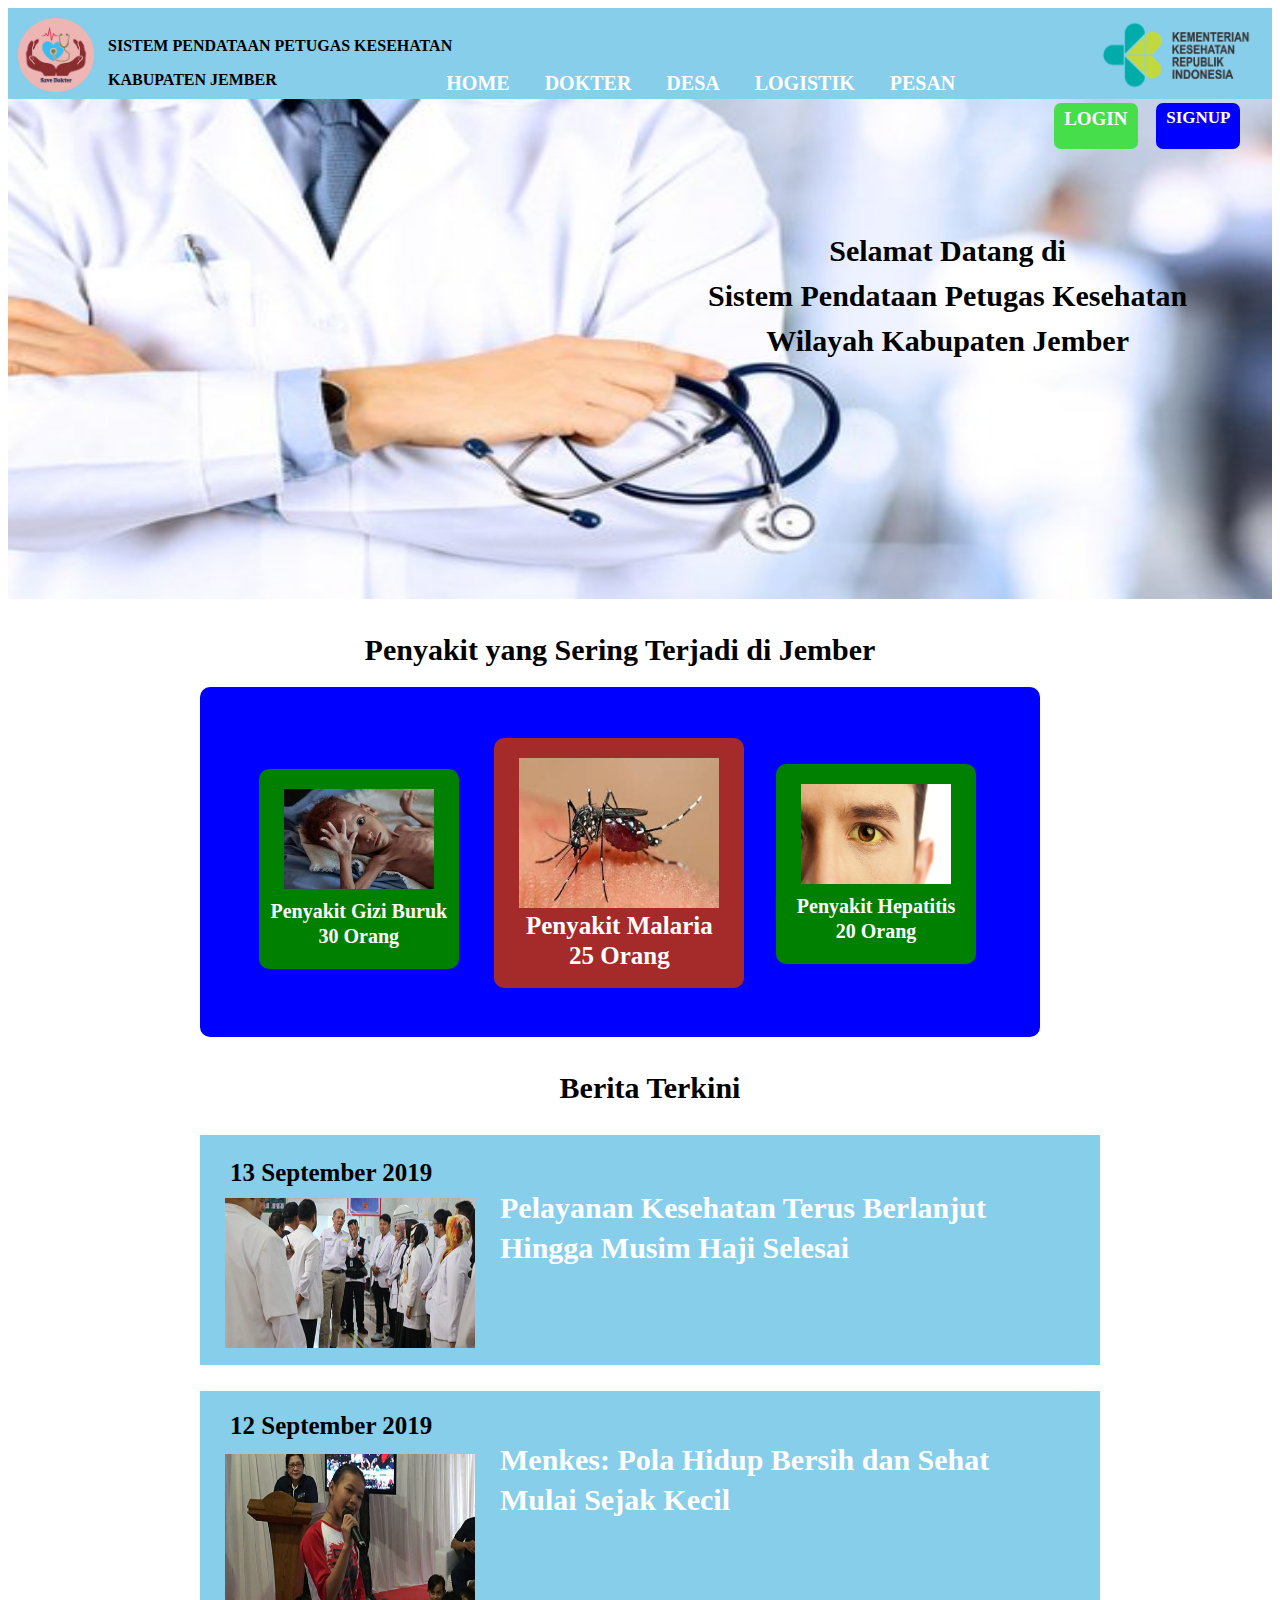
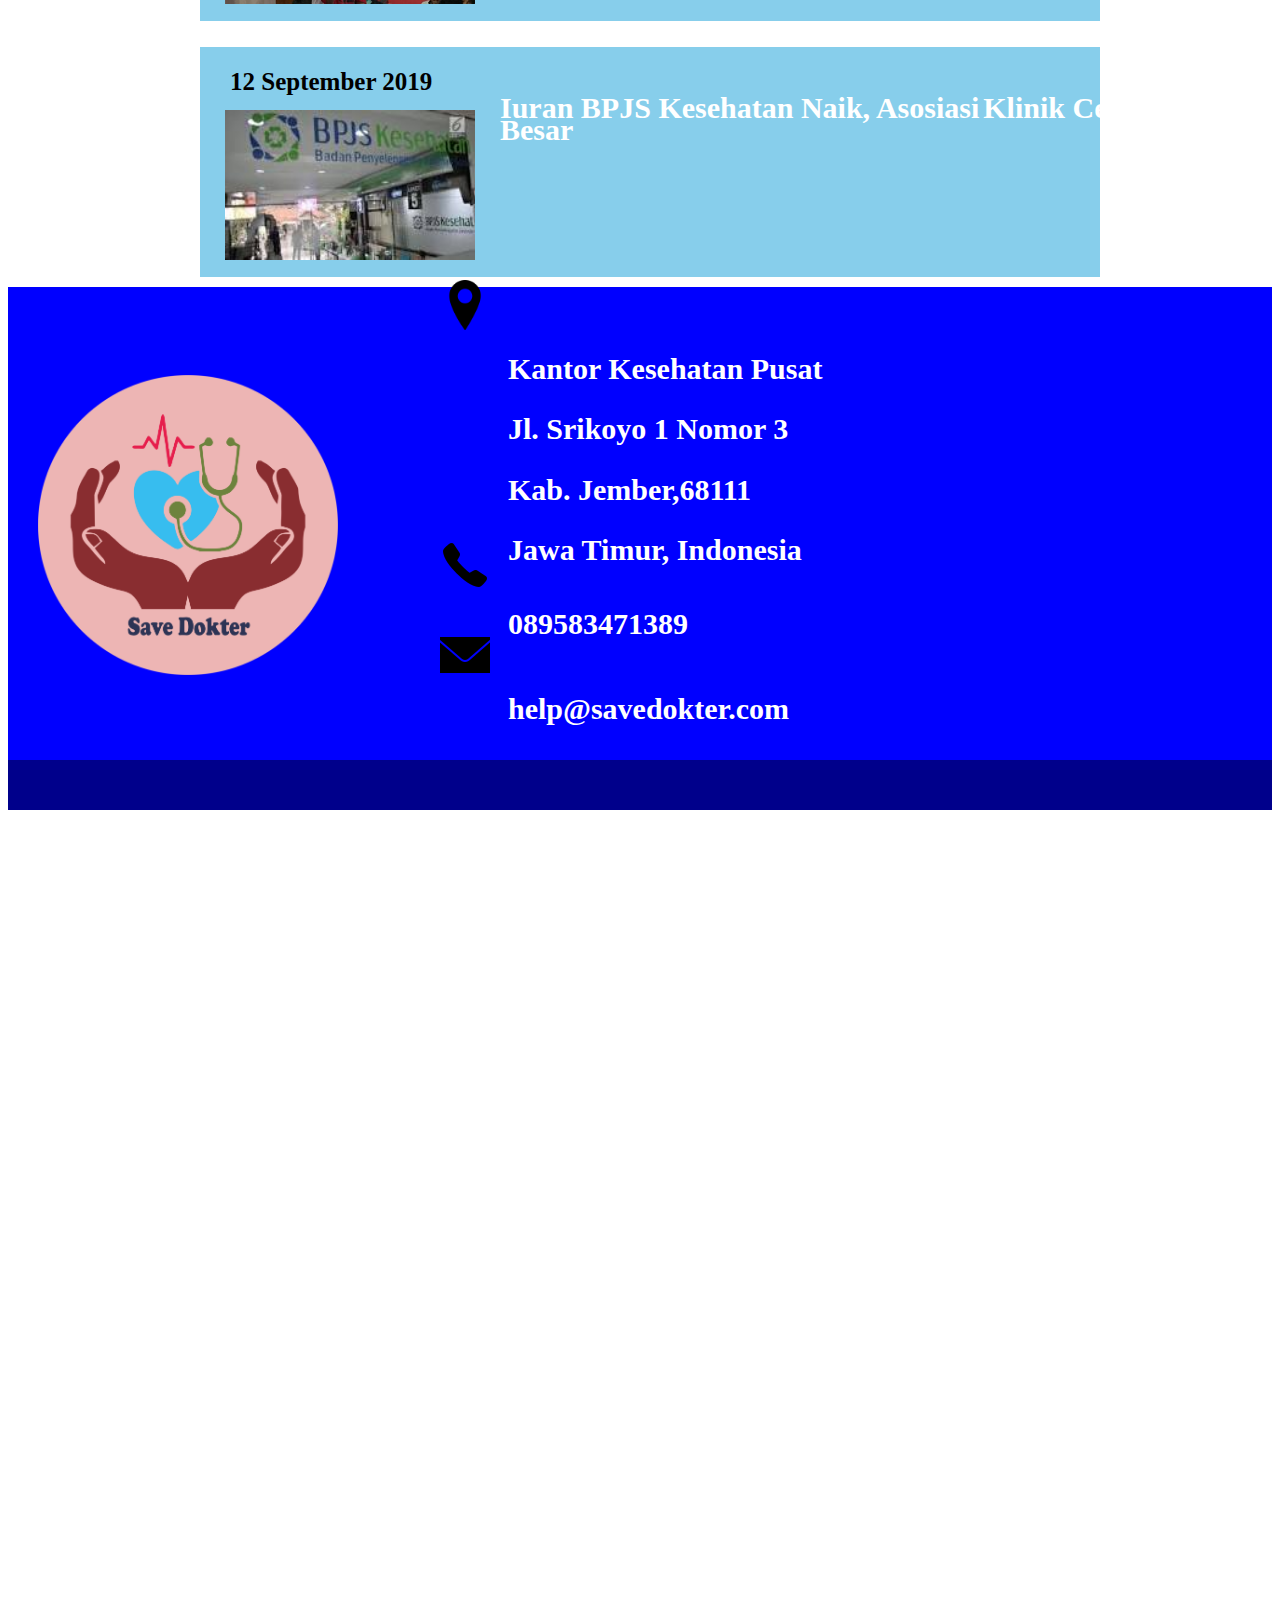
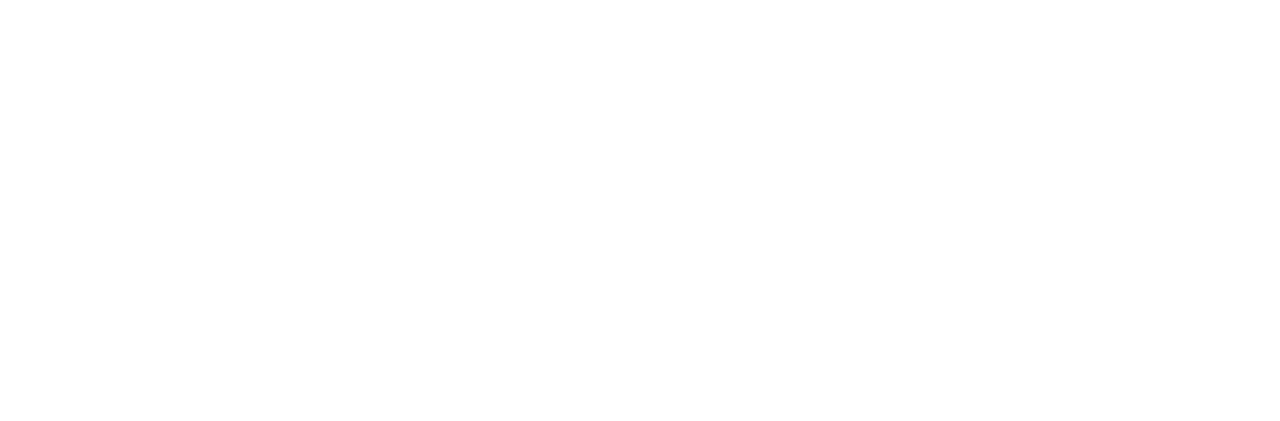
<file: index.html>
<!DOCTYPE html>
<html>
<head>
	<link rel="stylesheet" type="text/css" href="home.css">
	<link rel="stylesheet" type="text/css" href="dokter.html">
	<link rel="stylesheet" type="text/css" href="desa.html">
	<title>HOME</title>
</head>
<body>
	<div class="bg">
			<img src="icon.png">
			<div class="menkes">
				<img src="RI.png">
			</div>

			<div class="dpn">
				<p>Selamat Datang di</p>
				<p>Sistem Pendataan Petugas Kesehatan</p>
				<p>Wilayah Kabupaten Jember</p>
			</div>
		
				<div class="sistem">
					<p>SISTEM PENDATAAN PETUGAS KESEHATAN</p>
					<p>KABUPATEN JEMBER</p>
				</div>
			
			<div class="bg1">
				<a href="pesan.html">PESAN</a>
				<a href="logistik.html">LOGISTIK</a>
				<a href="desa.html">DESA</a>
				<a href="dokter.html">DOKTER</a>
				<a href="index.html">HOME</a>
			</div>

			<a href="login.html" class="login">LOGIN</a>
			<a href="form.html" class="signup">SIGNUP</a>

				
			</div>
				
				
	</div>

	<div class="dasar">
		<img src="home.jpg">
	</div>

	 <div class="kotak">
	 	<p>Penyakit yang Sering Terjadi di Jember</p>
	 	<div class="box1">
	 		<p>Penyakit Gizi Buruk</p>
	 		<p>30 Orang</p>
	 		<img src="gizi.jpg">
	 		</div>
	 	</div>
	 	<div class="box2">
	 		<p>Penyakit Malaria</p>
	 		<p>25 Orang</p>
	 		<img src="nyamuk.jpg">
	 	</div>
	 	<div class="box3">
	 		<p>Penyakit Hepatitis</p>
	 		<p>20 Orang</p>
	 		<img src="Hepatitis.jpg">
	 		</div>
	 	</div>

	 	<div class="berita1">
	 		<p>Berita Terkini</p>
	 		<h1>13 September 2019</h1>
	 		<img src="a.jpeg">
	 		 <h2>Pelayanan Kesehatan Terus Berlanjut</h2>
        	 <h2>Hingga Musim Haji Selesai</h2>
	 	</div>

	 	<div class="berita2">
	 		<h1>12 September 2019</h1>
	 		<img src="anak.jpeg">
	 		<h2>Menkes: Pola Hidup Bersih dan Sehat</h2>
        	<h2>Mulai Sejak Kecil</h2>
	 	</div>

	 	<div class="berita3">
	 		<h1>12 September 2019</h1>
	 		<img src="bpjs.jpg">
	 		<a href="http://infopublik.id/kategori/sosial-budaya/371710/menkes-pola-hidup-bersih-dan-sehat-mulai-sejak-kecil?video=" target=”_blank”>Iuran BPJS Kesehatan Naik, Asosiasi</a>
        	<a>Klinik Cemas Muncul Masalah Besar</a>
	 	</div>

	 	<div class="kotakbwh">
	 		<img src="icon.png">
	 		<h1>Kantor Kesehatan Pusat</h1>
        	<h1>Jl. Srikoyo 1 Nomor 3</h1>
        	<h1>Kab. Jember,68111 </h1>
        	<h1>Jawa Timur, Indonesia</h1>
        	<h2>089583471389</h2>
        	<h2>help@savedokter.com</h2>
        	<div class="kotakbwh2">
        	<h1>@savedokter2019.All Right Reserved</h1>
        		<div  class="icon">
        			<img src="loc.png">
        		</div>
        		<div  class="phone">
        			<img src="phone.png">
        		</div>
        		<div  class="pesan">
        			<img src="pesan.png">
        		</div>
        	
        	</div>
	 	</div>
	 </div>
</body>
</html>
</file>
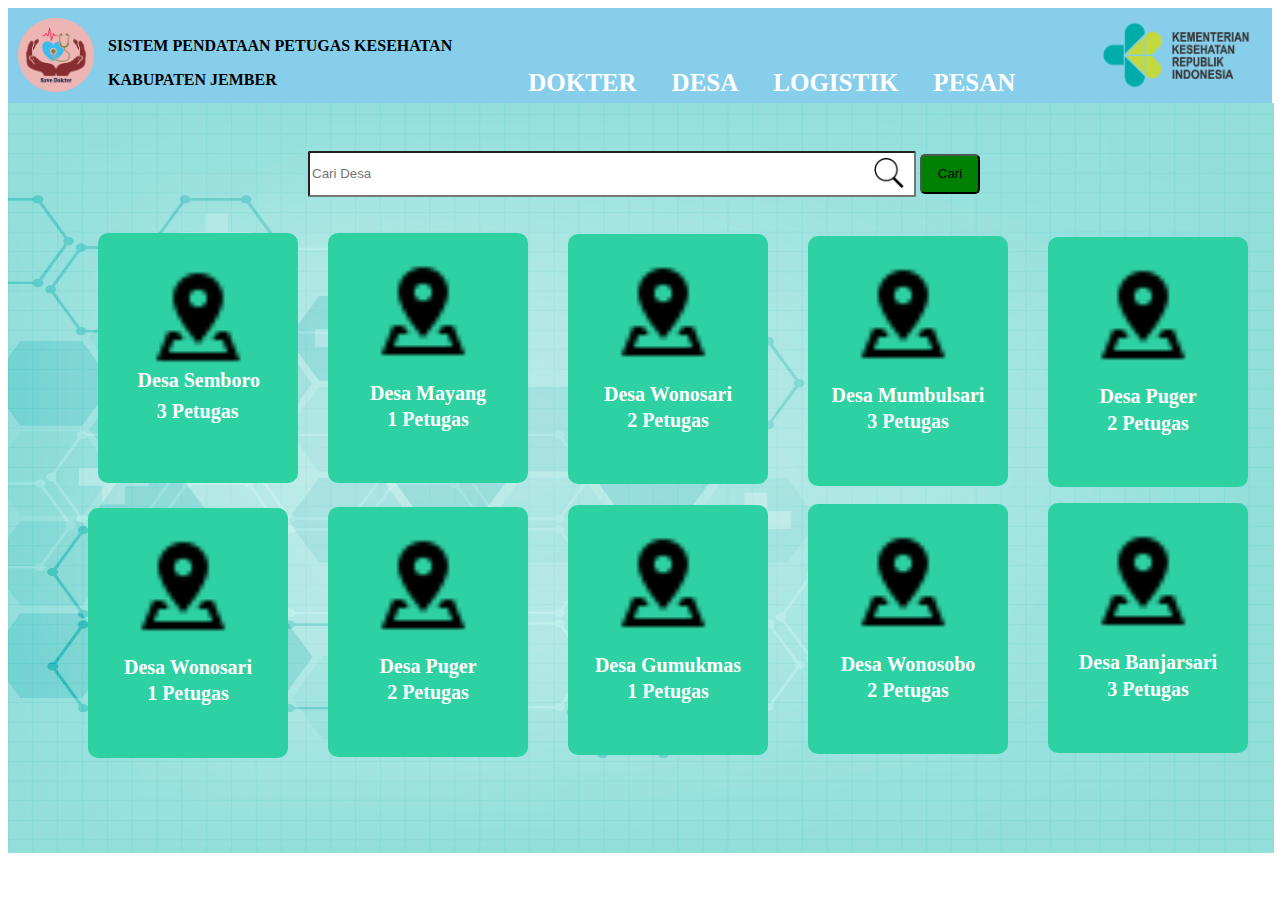
<file: desa.html>
<!DOCTYPE html>
<html>
<head>
	<link rel="stylesheet" type="text/css" href="navbar.css">
	<link rel="stylesheet" type="text/css" href="desa.css">
	<title>Desa</title>
</head>
<body>
	<div class="bg">
			<img src="icon.png">
			<div class="menkes">
				<img src="RI.png">
			</div>

				<div class="sistem">
					<p>SISTEM PENDATAAN PETUGAS KESEHATAN</p>
					<p>KABUPATEN JEMBER</p>
				</div>
			
			<div class="bg1">
				<a href="pesan.html">PESAN</a>
				<a href="logistik.html">LOGISTIK</a>
				<a href="desa.html">DESA</a>
				<a href="dokter.html">DOKTER</a>
				<a href="index.html">HOME</a>
			</div>
	</div>

		<div class="dasar">
			<img src="dasar.jpg">	
    	</div>

        <input class="cari" type="text"placeholder="Cari Desa"required>
        <input class="button"type="button" value="Cari">
        <img class=iconcari src="search.png">

    <div>
        <div class="box1">
        	<a href="detaildesa.html">Desa Semboro</a>
        	<h1>3 Petugas</h1>
        	<a href="map.html"><img src="lokasi.png"></a>
        </div>

        <div class="box2">
        	<h1>Desa Mayang</h1>
        	<h1>1 Petugas</h1>
        	<img src="lokasi.png">
        	<div>
        </div>

        <div class="box3">
	        <h1>Desa Wonosari</h1>
	        <h1>2 Petugas</h1>
	        <img src="lokasi.png">
	        <div>
        </div>

        <div class="box4">
	        <h1>Desa Mumbulsari</h1>
	        <h1>3 Petugas</h1>
	        <img src="lokasi.png">
	        <div>
        </div>

         <div class="box5">
	        <h1>Desa Puger</h1>
	        <h1>2 Petugas</h1>
	        <img src="lokasi.png">
	        <div>
        </div>

        <div class="box6">
	        <h1>Desa Banjarsari</h1>
	        <h1>3 Petugas</h1>
	        <img src="lokasi.png">
	        <div>
        </div>

        <div class="box7">
	        <h1>Desa Wonosobo</h1>
	        <h1>2 Petugas</h1>
	        <img src="lokasi.png">
	        <div>
        </div>

        <div class="box8">
	        <h1>Desa Gumukmas</h1>
	        <h1>1 Petugas</h1>
	        <img src="lokasi.png">
	        <div>        
        </div>

         <div class="box9">
	        <h1>Desa Puger</h1>
	        <h1>2 Petugas</h1>
	        <img src="lokasi.png">
	        <div>
        </div>

         <div class="box10">
	        <h1>Desa Wonosari</h1>
	        <h1>1 Petugas</h1>
	        <img src="lokasi.png">
	        <div>
        </div>
    </div>

</body>
</html>
</file>
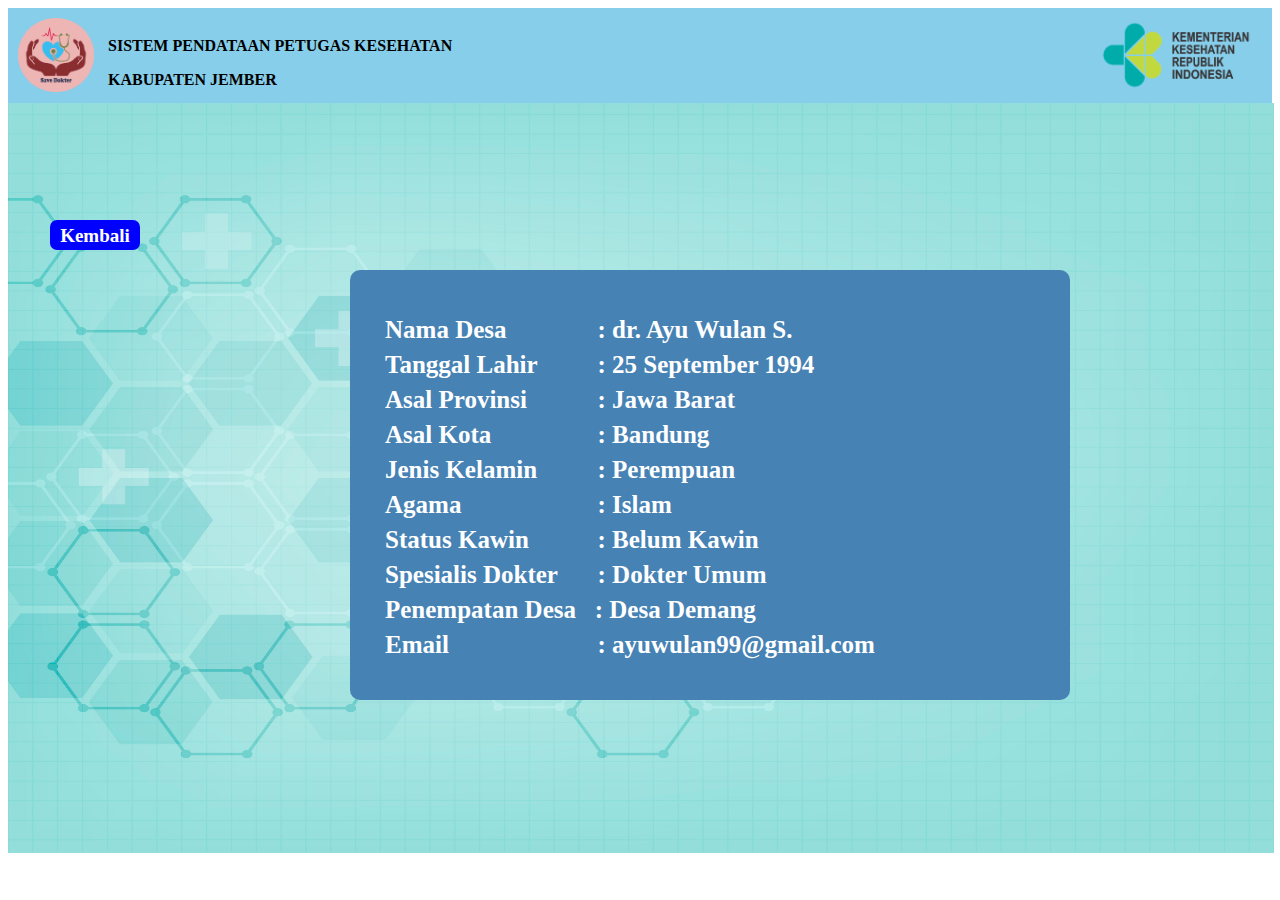
<file: detail dokter.html>
<!DOCTYPE html>
<html>
<head>
	<link rel="stylesheet" type="text/css" href="navbar.css">
	<link rel="stylesheet" type="text/css" href="detaildokter.css">
	<title>Detail Desa</title>
</head>
<body>
	<div class="bg">
			<img src="icon.png">
			<div class="menkes">
				<img src="RI.png">
			</div>

				<div class="sistem">
					<p>SISTEM PENDATAAN PETUGAS KESEHATAN</p>
					<p>KABUPATEN JEMBER</p>
				</div>
	</div>

		<div class="dasar">
			<img src="dasar.jpg">	
    	</div>


    <div class="detail">
    	<a href="dokter.html">Kembali</a>
    	<pre>Nama Desa		  : dr. Ayu Wulan S.</pre>
    	<pre>Tanggal Lahir 	  : 25 September 1994</pre>
    	<pre>Asal Provinsi 	  : Jawa Barat</pre>
    	<pre>Asal Kota 		  : Bandung</pre>
    	<pre>Jenis Kelamin	  : Perempuan</pre>
    	<pre>Agama 			  : Islam</pre>
    	<pre>Status Kawin 	  : Belum Kawin</pre>
    	<pre>Spesialis Dokter 	  : Dokter Umum</pre>
    	<pre>Penempatan Desa   : Desa Demang</pre>
    	<pre>Email 			  : ayuwulan99@gmail.com</pre>
    </div>
</body>
</html>
</file>
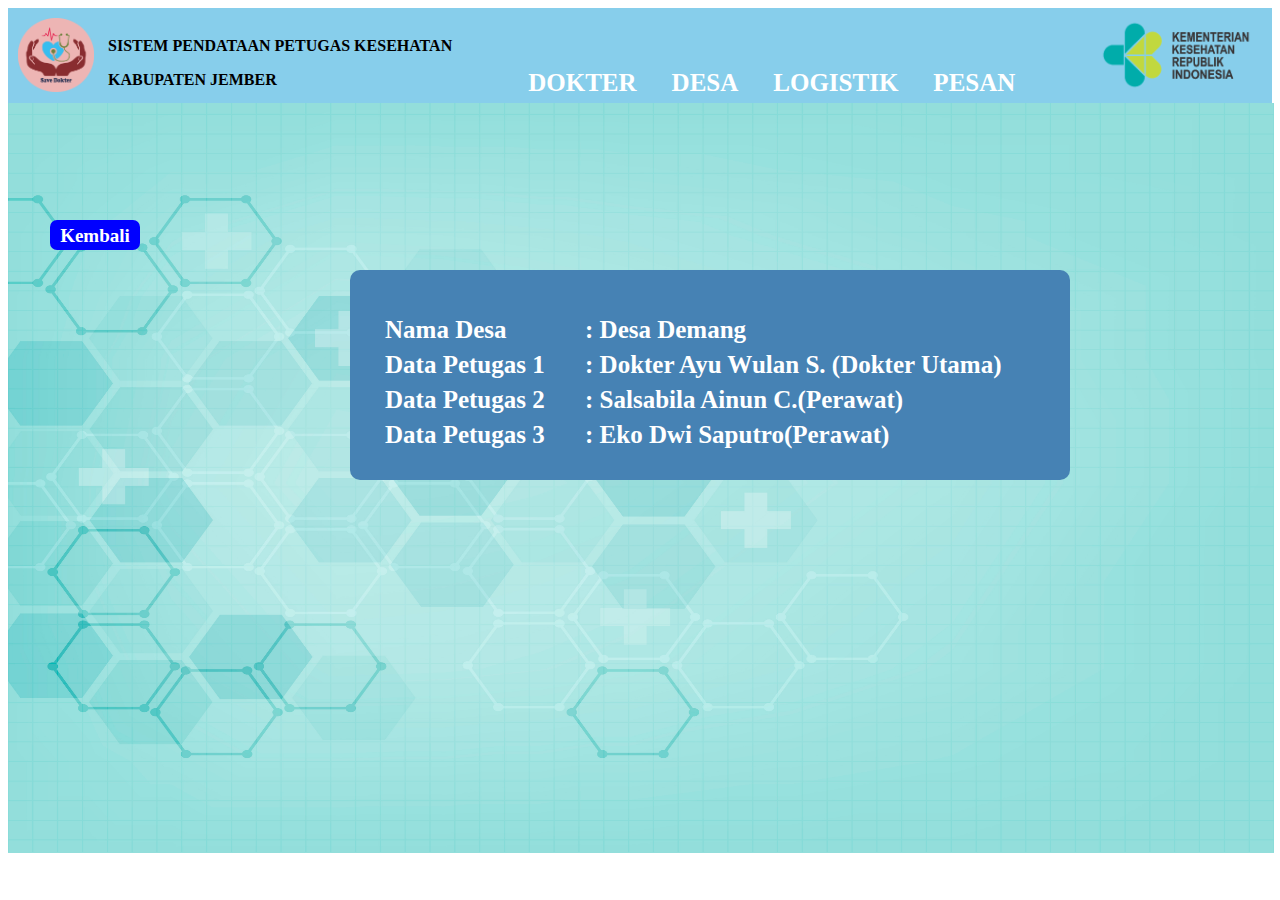
<file: detaildesa.html>
<!DOCTYPE html>
<html>
<head>
	<link rel="stylesheet" type="text/css" href="navbar.css">
	<link rel="stylesheet" type="text/css" href="detaildesa.css">
	<title>Detail Desa</title>
</head>
<body>
	<div class="bg">
			<img src="icon.png">
			<div class="menkes">
				<img src="RI.png">
			</div>

				<div class="sistem">
					<p>SISTEM PENDATAAN PETUGAS KESEHATAN</p>
					<p>KABUPATEN JEMBER</p>
				</div>
			
			<div class="bg1">
				<a href="pesan.html">PESAN</a>
				<a href="logistik.html">LOGISTIK</a>
				<a href="desa.html">DESA</a>
				<a href="dokter.html">DOKTER</a>
				<a href="index.html">HOME</a>
			</div>
	</div>

		<div class="dasar">
			<img src="dasar.jpg">	
    	</div>

    <div class="detail">
    	<a href="desa.html">Kembali</a>
    	<pre>Nama Desa 		: Desa Demang</pre>
    	<pre>Data Petugas 1 	: Dokter Ayu Wulan S. (Dokter Utama)</pre>
    	<pre>Data Petugas 2	: Salsabila Ainun C.(Perawat)</pre>
    	<pre>Data Petugas 3	: Eko Dwi Saputro(Perawat)</pre>
    </div>
  
</body>
</html>
</file>
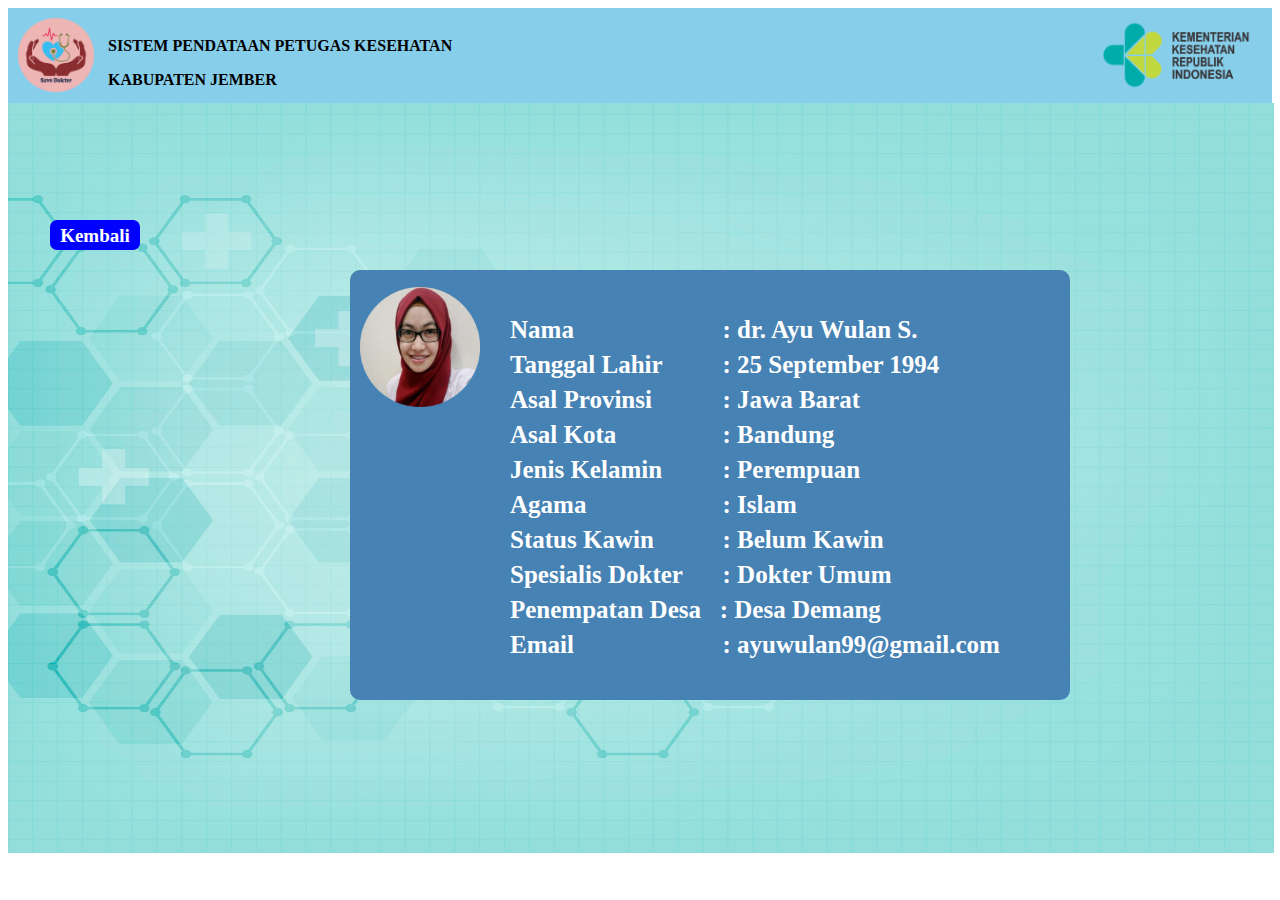
<file: detaildokter.html>
<!DOCTYPE html>
<html>
<head>
	<link rel="stylesheet" type="text/css" href="navbar.css">
	<link rel="stylesheet" type="text/css" href="detaildokter.css">
	<title>Detail Dokter</title>
</head>
<body>
	<div class="bg">
			<img src="icon.png">
			<div class="menkes">
				<img src="RI.png">
			</div>

				<div class="sistem">
					<p>SISTEM PENDATAAN PETUGAS KESEHATAN</p>
					<p>KABUPATEN JEMBER</p>
				</div>
	</div>

		<div class="dasar">
			<img src="dasar.jpg">	
    	</div>


    <div class="detail">
    	<a href="home.html">Kembali</a>
    	<div class="img">
    	<img src="f1.png">
    	</div>
    	<pre>Nama 			  : dr. Ayu Wulan S.</pre>
    	<pre>Tanggal Lahir 	  : 25 September 1994</pre>
    	<pre>Asal Provinsi 	  : Jawa Barat</pre>
    	<pre>Asal Kota 		  : Bandung</pre>
    	<pre>Jenis Kelamin	  : Perempuan</pre>
    	<pre>Agama 			  : Islam</pre>
    	<pre>Status Kawin 	  : Belum Kawin</pre>
    	<pre>Spesialis Dokter 	  : Dokter Umum</pre>
    	<pre>Penempatan Desa   : Desa Demang</pre>
    	<pre>Email 			  : ayuwulan99@gmail.com</pre>
    </div>
</file>
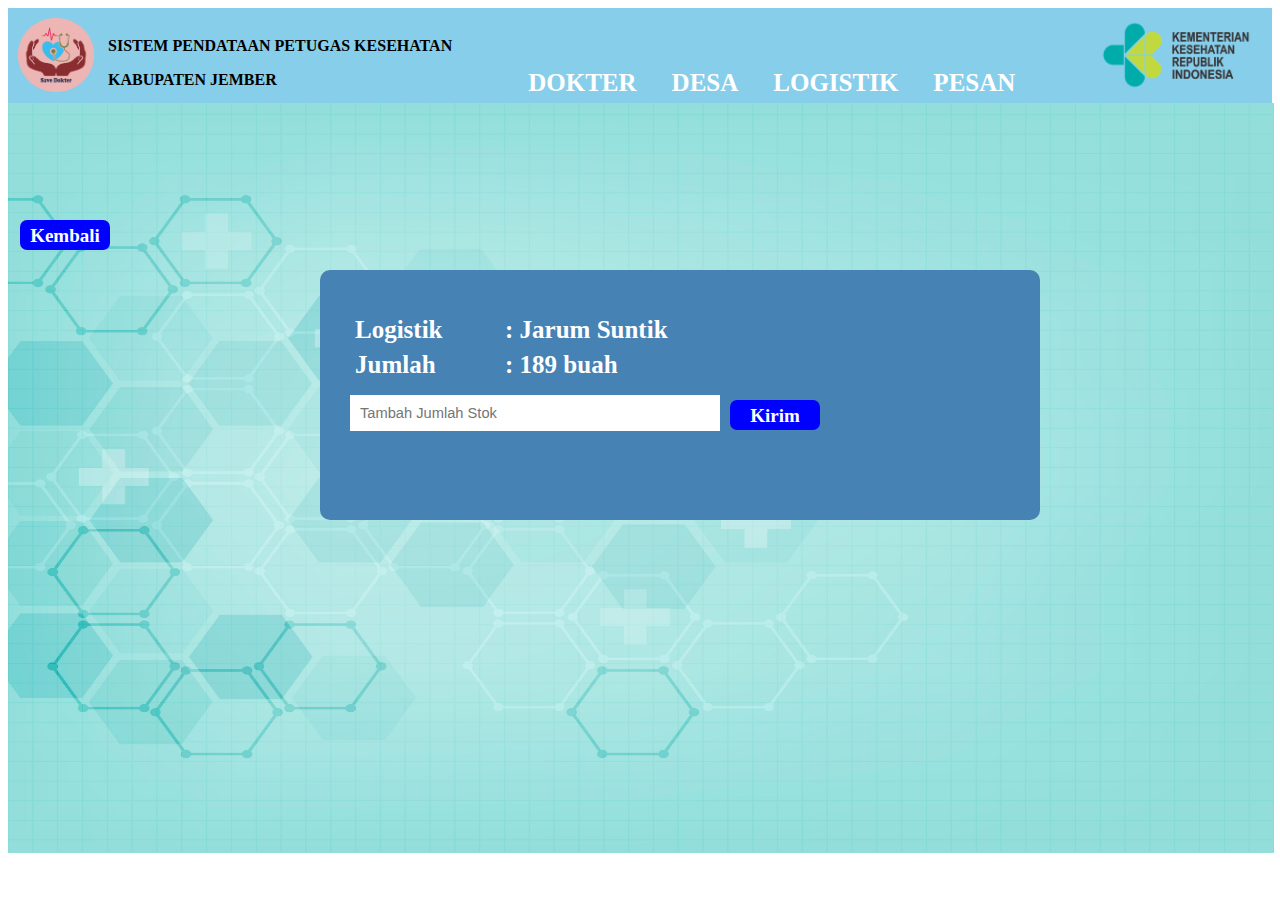
<file: detaillogistik.html>
<!DOCTYPE html>
<html>
<head>
	<link rel="stylesheet" type="text/css" href="navbar.css">
	<link rel="stylesheet" type="text/css" href="detaillogistik.css">
	<title>Detail Logistik</title>
</head>
<body>
	<div class="bg">
			<img src="icon.png">
			<div class="menkes">
				<img src="RI.png">
			</div>

				<div class="sistem">
					<p>SISTEM PENDATAAN PETUGAS KESEHATAN</p>
					<p>KABUPATEN JEMBER</p>
				</div>
			
			<div class="bg1">
				<a href="pesan.html">PESAN</a>
				<a href="logistik.html">LOGISTIK</a>
				<a href="desa.html">DESA</a>
				<a href="dokter.html">DOKTER</a>
				<a href="index.html">HOME</a>
			</div>
	</div>

		<div class="dasar">
			<img src="dasar.jpg">	
    	</div>


    <div class="detail">
    	<a href="logistik.html">Kembali</a>
    	<form action="post">
    		<pre>Logistik 		: Jarum Suntik </pre>
    		<pre>Jumlah 		: 189 buah </pre>
    		<input type="number" min="0" name="namalengkap" class="form" placeholder="Tambah Jumlah Stok">
    	</form>
    	<a href="index.html" class="kirim">Kirim</a>
    	
    </div>

</body>
</html>
</file>
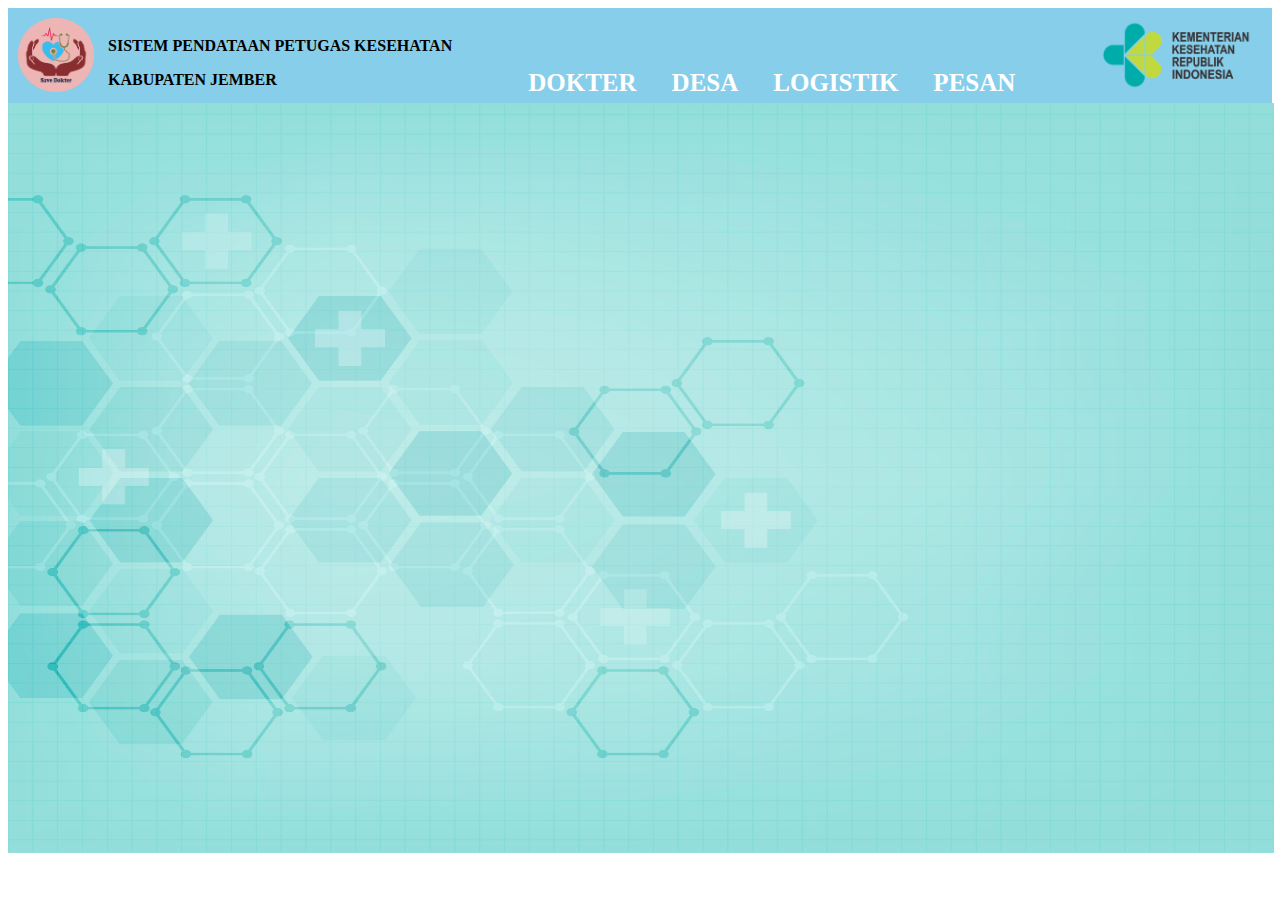
<file: detailogistik.html>
<!DOCTYPE html>
<html>
<head>
	<link rel="stylesheet" type="text/css" href="navbar.css">
	<link rel="stylesheet" type="text/css" href="logistik.css">
	<title>Detail Logistik</title>
</head>
<body>
	<div class="bg">
			<img src="icon.png">
			<div class="menkes">
				<img src="RI.png">
			</div>

				<div class="sistem">
					<p>SISTEM PENDATAAN PETUGAS KESEHATAN</p>
					<p>KABUPATEN JEMBER</p>
				</div>
			
			<div class="bg1">
				<a href="pesan.html">PESAN</a>
				<a href="logistik.html">LOGISTIK</a>
				<a href="desa.html">DESA</a>
				<a href="dokter.html">DOKTER</a>
				<a href="home.html">HOME</a>
			</div>
	</div>

		<div class="dasar">
			<img src="dasar.jpg">	
    	</div>

    	<div class="detail">
    	<a href="home.html">Kembali</a>
    	<pre>Logistik 		: Jarum Suntik </pre>
    	<pre>Jumlah 189 	: Dokter Ayu Wulan S. (Dokter Utama)</pre>
    	<pre>Data Petugas 2	: Salsabila Ainun C.(Perawat)</pre>
    	<pre>Data Petugas 3	: Eko Dwi Saputro(Perawat)</pre>
    </div>
</body>
</html>
</file>
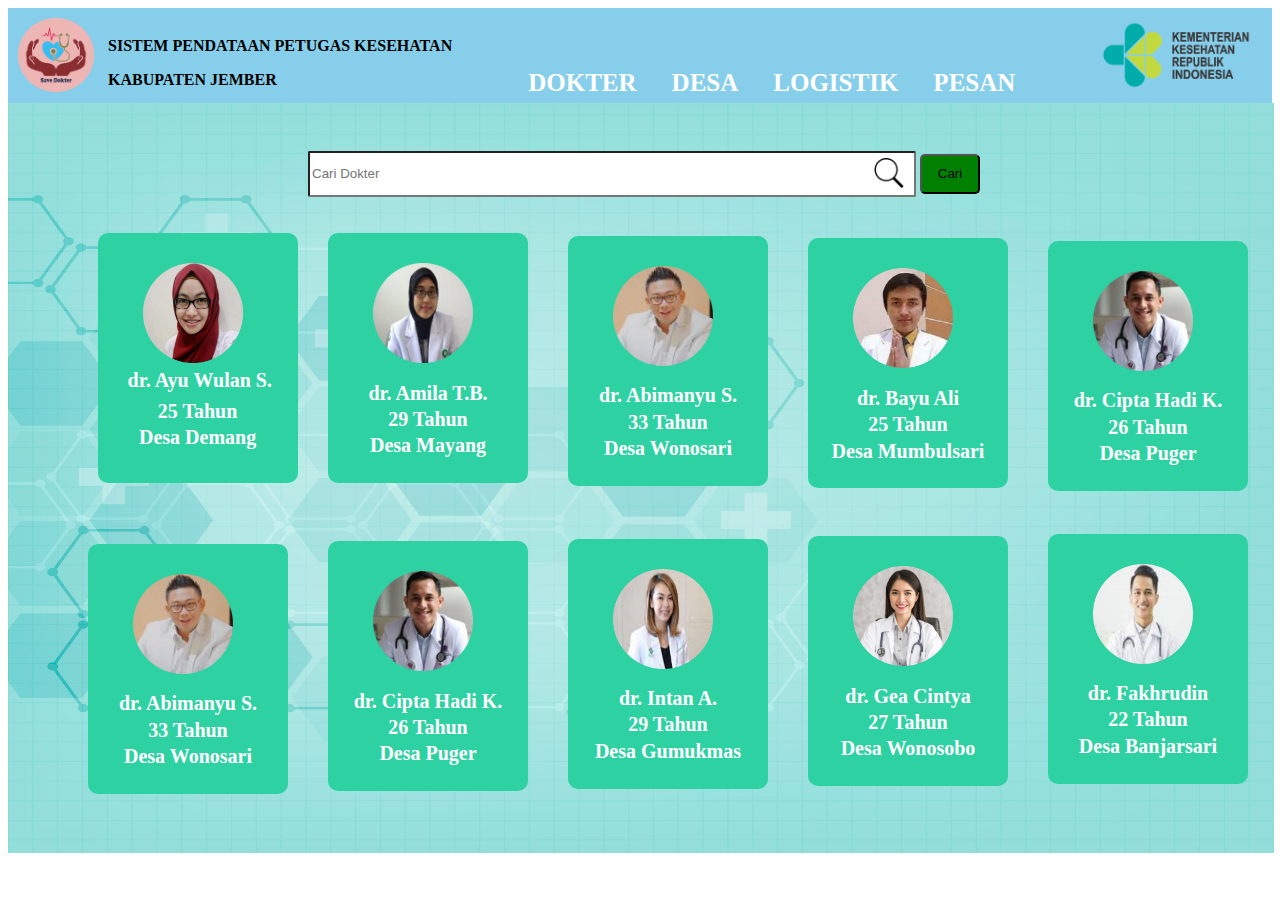
<file: dokter.html>
<!DOCTYPE html>
<html>
<head>
	<link rel="stylesheet" type="text/css" href="navbar.css">
	<link rel="stylesheet" type="text/css" href="dokter.css">
	<title>Dokter</title>
</head>
<body>
	<div class="bg">
			<img src="icon.png">
			<div class="menkes">
				<img src="RI.png">
			</div>

				<div class="sistem">
					<p>SISTEM PENDATAAN PETUGAS KESEHATAN</p>
					<p>KABUPATEN JEMBER</p>
				</div>
			
			<div class="bg1">
				<a href="pesan.html">PESAN</a>
				<a href="logistik.html">LOGISTIK</a>
				<a href="desa.html">DESA</a>
				<a href="dokter.html">DOKTER</a>
				<a href="index.html">HOME</a>
			</div>
	</div>

		<div class="dasar">
			<img src="dasar.jpg">	
    	</div>

        <input class="cari" type="text"placeholder="Cari Dokter"required>
        <input class="button"type="button" value="Cari">
        <img class=iconcari src="search.png">

    <div>
        <div class="box1">
        	<a href="detaildokter.html">dr. Ayu Wulan S.</a>
        	<h1>25 Tahun</h1>
        	<h1>Desa Demang</h1>
        	<img src="f1.png"></div>
        </div>

        <div class="box2">
        	<h1>dr. Amila T.B.</h1>
        	<h1>29 Tahun</h1>
        	<h1>Desa Mayang</h1>
        	<img src="f2.png">
        	<div>
        </div>

        <div class="box3">
	        <h1>dr. Abimanyu S.</h1>
	        <h1>33 Tahun</h1>
	        <h1>Desa Wonosari</h1>
	        <img src="f3.png">
	        <div>
        </div>

        <div class="box4">
	        <h1>dr. Bayu Ali</h1>
	        <h1>25 Tahun</h1>
	        <h1>Desa Mumbulsari</h1>
	        <img src="F4.png">
	        <div>
        </div>

         <div class="box5">
	        <h1>dr. Cipta Hadi K.</h1>
	        <h1>26 Tahun</h1>
	        <h1>Desa Puger</h1>
	        <img src="F5.png">
	        <div>
        </div>

        <div class="box6">
	        <h1>dr. Fakhrudin</h1>
	        <h1>22 Tahun</h1>
	        <h1>Desa Banjarsari</h1>
	        <img src="F6.png">
	        <div>
        </div>

        <div class="box7">
	        <h1>dr. Gea Cintya</h1>
	        <h1>27 Tahun</h1>
	        <h1>Desa Wonosobo</h1>
	        <img src="F7.png">
	        <div>
        </div>

        <div class="box8">
	        <h1>dr. Intan A.</h1>
	        <h1>29 Tahun</h1>
	        <h1>Desa Gumukmas</h1>
	        <img src="F8.png">
	        <div>        
        </div>

         <div class="box9">
	        <h1>dr. Cipta Hadi K.</h1>
	        <h1>26 Tahun</h1>
	        <h1>Desa Puger</h1>
	        <img src="F5.png">
	        <div>
        </div>

         <div class="box10">
	        <h1>dr. Abimanyu S.</h1>
	        <h1>33 Tahun</h1>
	        <h1>Desa Wonosari</h1>
	        <img src="f3.png">
	        <div>
        </div>
    </div>

</body>
</html>
</file>
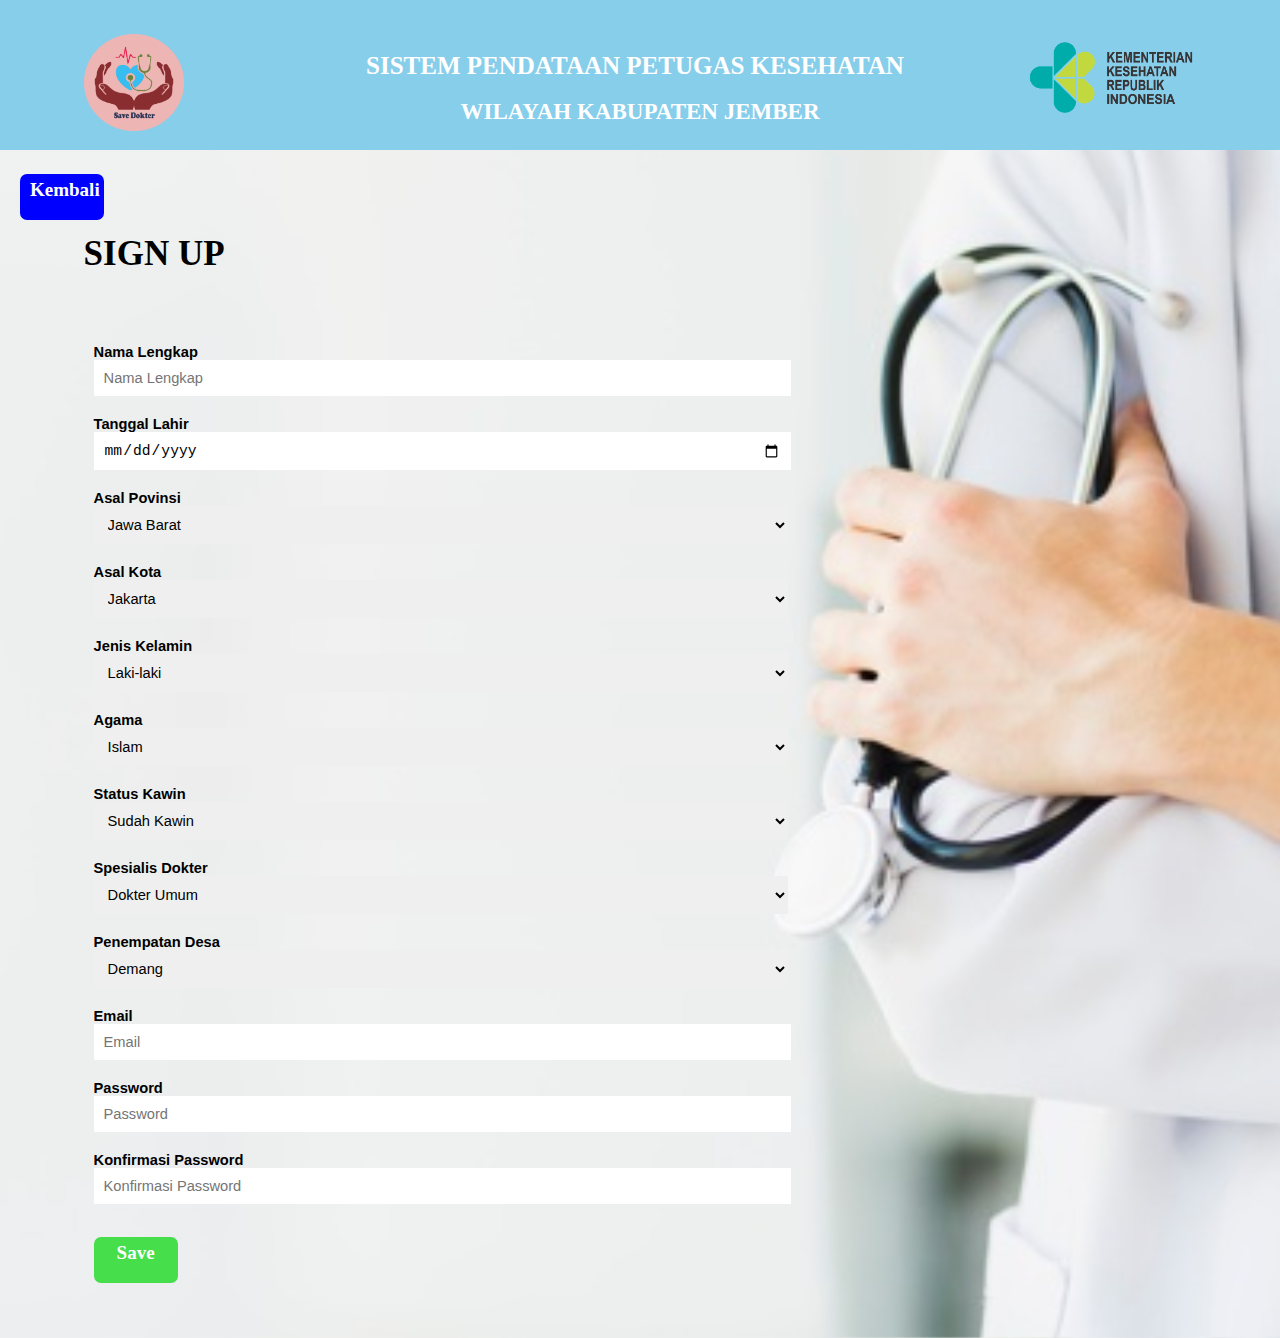
<file: form.html>
<!DOCTYPE html>
<html>
<head>
<link rel="stylesheet" type="text/css" href="form.css">
</head>
<body>
      <div class="boxatas"></div>
      <div class="header">
        <img class="icon"src="icon.png">
        <img class="RI"src="RI.png">
        <h1 class="tulisanatas">SISTEM PENDATAAN PETUGAS KESEHATAN</h1>
        <h2 class="tulisanatas2">Wilayah Kabupaten Jember</h2>
        <h1 class="tulisan_login">Sign Up</h1>
      </div>

         <div class="form">
        <form >
          <label>Nama Lengkap</label>
          <input type="text" name="namalengkap" class="form" placeholder="Nama Lengkap">
          <br>
          <label>Tanggal Lahir</label>
          <input type="date" name="tanggallahir" class="form" placeholder="DD/MM/YYYY">
        <br>
        <label>Asal Povinsi</label>
    <td>
    <select class="form_login" name=" Asal Provinsi"></td>
      <option value="Jawa Barat">Jawa Barat</option>
      <option value="Jawa Tengah">Jawa Tengah</option>
      <option value="Jawa Timur">Jawa Timur</option>
    </select></td></tr>
    <br>
        <label>Asal Kota</label>
    <td><select class="form_login" name=" asalkota"></td>
    <option value="Jakarta">Jakarta</option>
    <option value="Bandung">Bandung</option>
    <option value="Yogyakarta">Yogyakarta</option>
    <option value=Semarang>Semarang</option>
    <option value="Surabaya">Surabaya</option>
    <option value="Jember">Jember</option>
    </select></td></tr>
    <br>
     <label>Jenis Kelamin</label>
     <td><select class="form_login" name="jeniskelamin"></td>
    <option value="Laki-laki">Laki-laki</option>
    <option value="Perempuan">Perempuan</option>
    </select></td></tr>
    <br>
     <label>Agama</label>
    <td><select class="form_login" name="Agama"></td>
    <option value="Islam">Islam</option>
    <option value="Kristen">Kristen</option>
    <option value="Katholik">Katholik</option>
    <option value="Budha">Budha</option>
    <option value="Hindu">Hindu</option>
    <option value="Konghucu">Konghucu</option>
    </select></td></tr>
    <br>
    <label>Status Kawin</label>
    <td><select class="form_login" name="StatusKawin"></td>
    <option value="Sudah_Kawin">Sudah Kawin</option>
    <option value="Belum_Kawin">Belum Kawin</option>
    </select></td></tr>
    <br>
     <label>Spesialis Dokter</label>
    <td><select class="form_login" name="Spesialisdokter"></td>
    <option value="Dokte_Umum">Dokter Umum</option>
    <option value="Dokter_THT">Dokter THT</option>
    <option value="Dokter_Kandungan">Dokter Kandungan</option>
    <option value="Dokter_Anak">Dokter Anak</option>
    <option value="Dokter_Jantung">Dokter Jantung</option>
    </select></td></tr>
    <br>
     <label>Penempatan Desa</label>
      <td>
        <select class="form_login" name="PenempatanDesa"></td>
          <option value="Demang">Demang</option>
          <option value="Mayang">Mayang</option>
          <option value="Wonosari">Wonosari</option>
          <option value="Mumbulsari">Mumbulsari</option>
          <option value="Puger">Puger</option>
          <option value="Wonosobo">Wonosobo</option>
          <option value="Gumukmas">Gumukmas</option>
          <option value="Banjarsari">Banjarsari</option>
        </select>
      </td>
    </tr>
    <br>
    <label>Email</label>
      <input type="Email" name="Email" class="form" placeholder="Email">
      <br>
    <label>Password</label>
      <input type="Password" name="password" class="form" placeholder="Password">
      <br>
    <label>Konfirmasi Password</label>
      <input type="Password" name="password" class="form" placeholder="Konfirmasi Password">
      <br>
      <a href="index.html" class="tombol_login">Save</a>
      <a href="index.html" class="tombol_kembali">Kembali</a>
      </form>

    </div>     
</body>
</html>
</file>
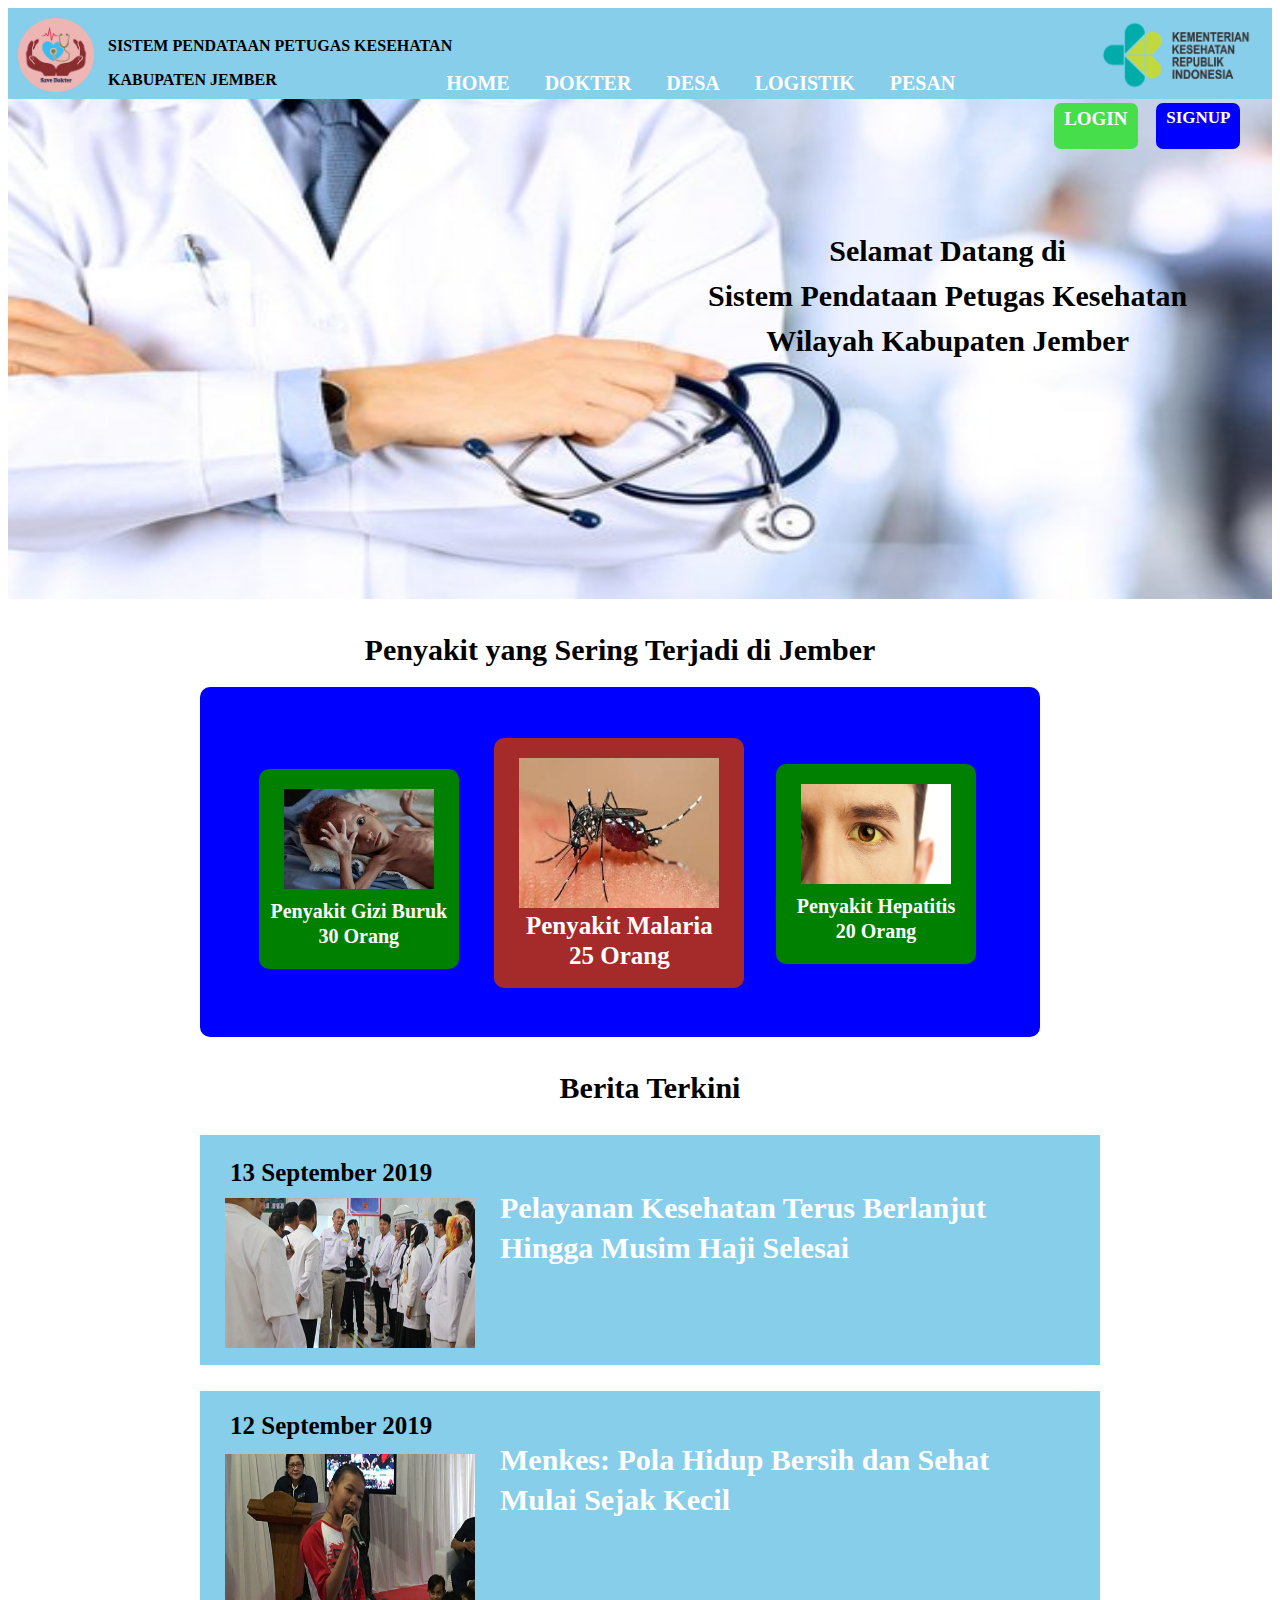
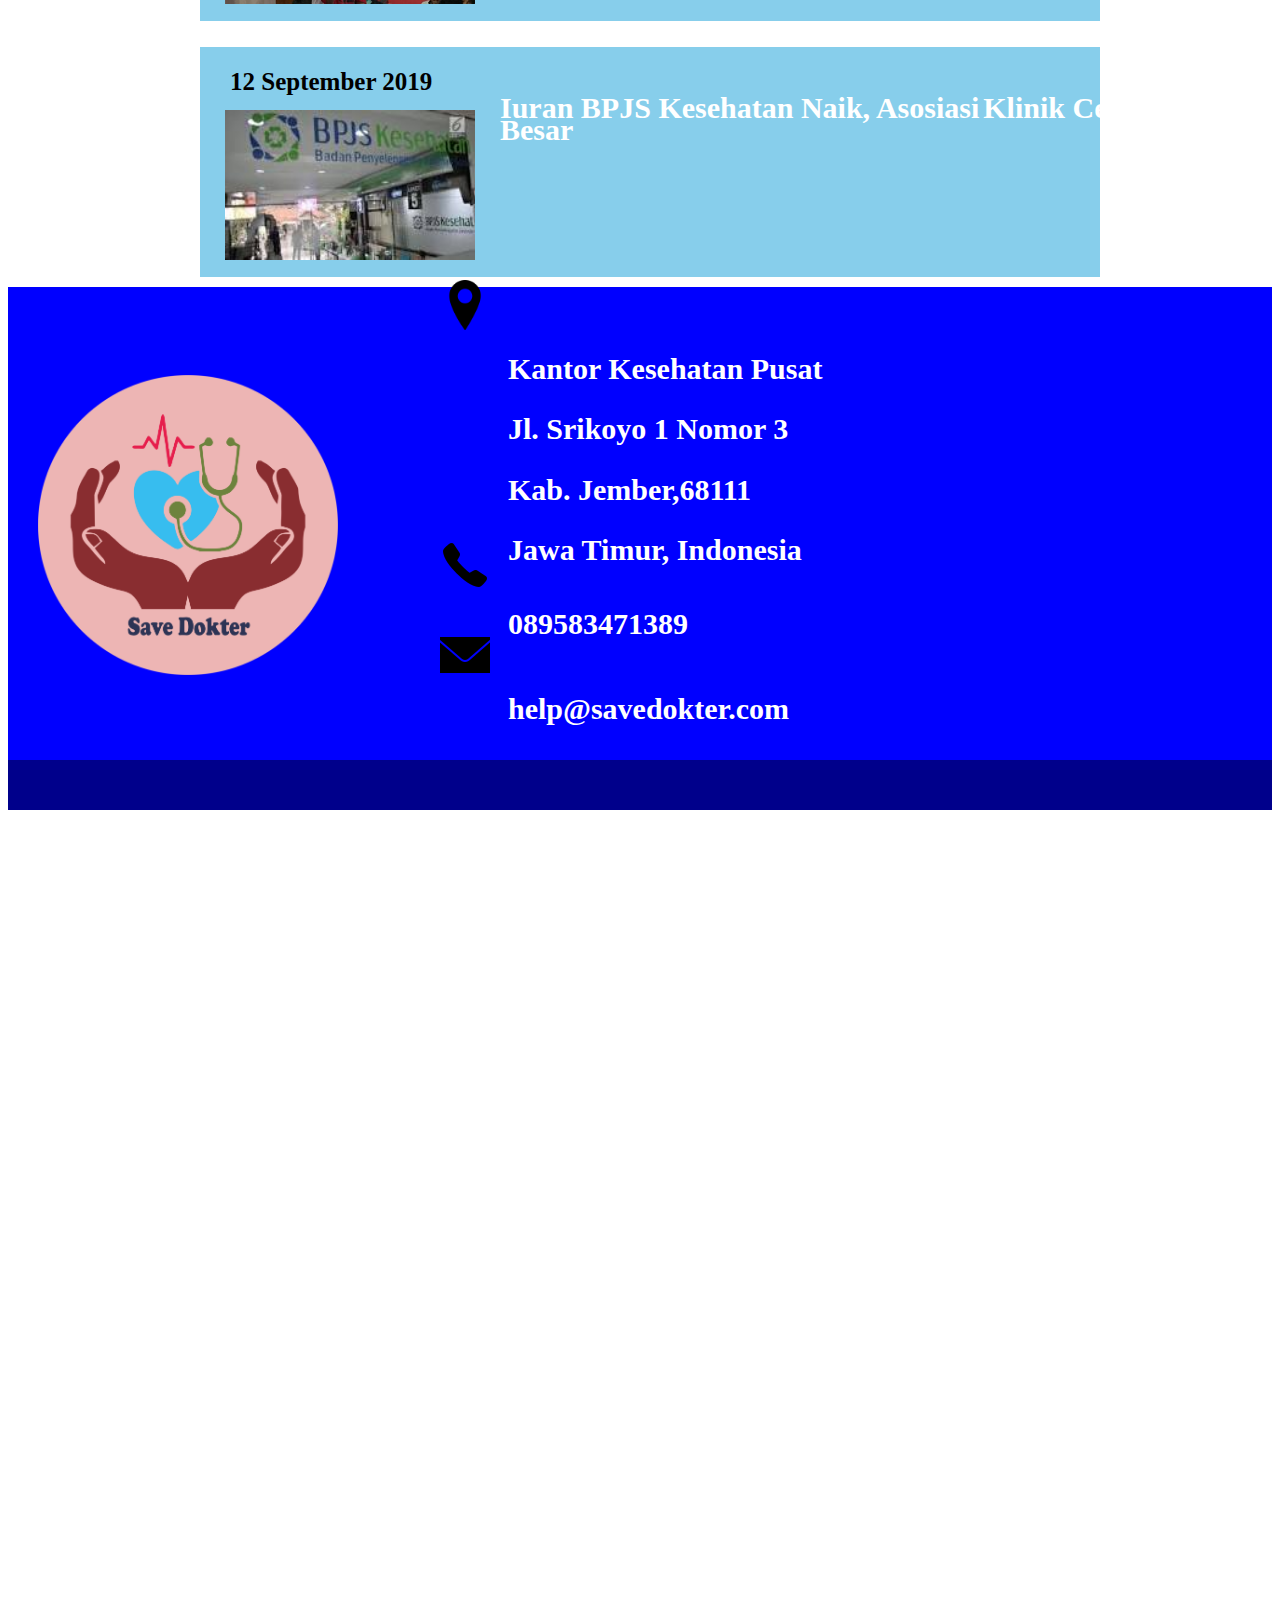
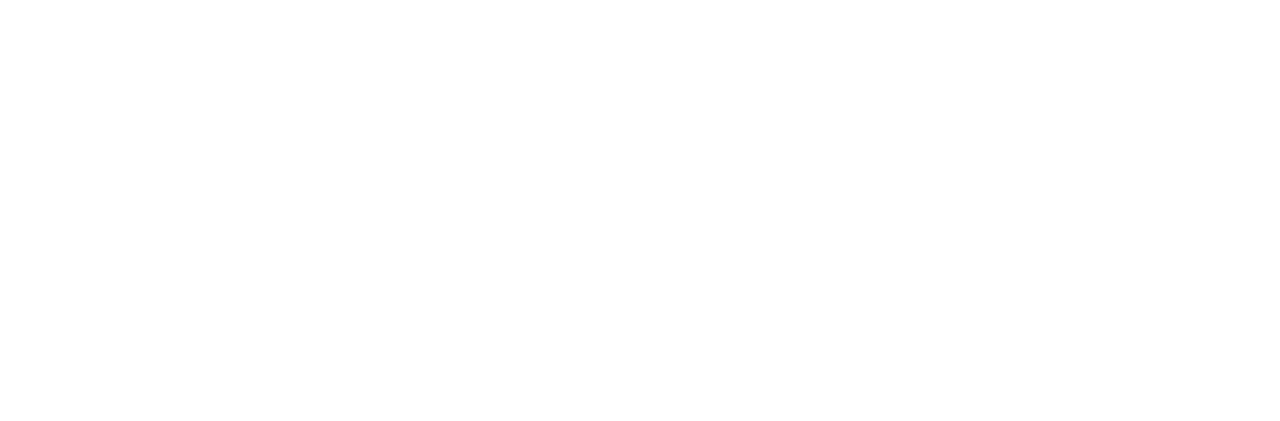
<file: home.html>
<!DOCTYPE html>
<html>
<head>
	<link rel="stylesheet" type="text/css" href="home.css">
	<link rel="stylesheet" type="text/css" href="dokter.html">
	<link rel="stylesheet" type="text/css" href="desa.html">
	<title>HOME</title>
</head>
<body>
	<div class="bg">
			<img src="icon.png">
			<div class="menkes">
				<img src="RI.png">
			</div>

			<div class="dpn">
				<p>Selamat Datang di</p>
				<p>Sistem Pendataan Petugas Kesehatan</p>
				<p>Wilayah Kabupaten Jember</p>
			</div>
		
				<div class="sistem">
					<p>SISTEM PENDATAAN PETUGAS KESEHATAN</p>
					<p>KABUPATEN JEMBER</p>
				</div>
			
			<div class="bg1">
				<a href="pesan.html">PESAN</a>
				<a href="logistik.html">LOGISTIK</a>
				<a href="desa.html">DESA</a>
				<a href="dokter.html">DOKTER</a>
				<a href="home.html">HOME</a>
			</div>

			<a href="login.html" class="login">LOGIN</a>
			<a href="form.html" class="signup">SIGNUP</a>

				
			</div>
				
				
	</div>

	<div class="dasar">
		<img src="home.jpg">
	</div>

	 <div class="kotak">
	 	<p>Penyakit yang Sering Terjadi di Jember</p>
	 	<div class="box1">
	 		<p>Penyakit Gizi Buruk</p>
	 		<p>30 Orang</p>
	 		<img src="gizi.jpg">
	 		</div>
	 	</div>
	 	<div class="box2">
	 		<p>Penyakit Malaria</p>
	 		<p>25 Orang</p>
	 		<img src="nyamuk.jpg">
	 	</div>
	 	<div class="box3">
	 		<p>Penyakit Hepatitis</p>
	 		<p>20 Orang</p>
	 		<img src="Hepatitis.jpg">
	 		</div>
	 	</div>

	 	<div class="berita1">
	 		<p>Berita Terkini</p>
	 		<h1>13 September 2019</h1>
	 		<img src="a.jpeg">
	 		 <h2>Pelayanan Kesehatan Terus Berlanjut</h2>
        	 <h2>Hingga Musim Haji Selesai</h2>
	 	</div>

	 	<div class="berita2">
	 		<h1>12 September 2019</h1>
	 		<img src="anak.jpeg">
	 		<h2>Menkes: Pola Hidup Bersih dan Sehat</h2>
        	<h2>Mulai Sejak Kecil</h2>
	 	</div>

	 	<div class="berita3">
	 		<h1>12 September 2019</h1>
	 		<img src="bpjs.jpg">
	 		<a href="http://infopublik.id/kategori/sosial-budaya/371710/menkes-pola-hidup-bersih-dan-sehat-mulai-sejak-kecil?video=" target=”_blank”>Iuran BPJS Kesehatan Naik, Asosiasi</a>
        	<a>Klinik Cemas Muncul Masalah Besar</a>
	 	</div>

	 	<div class="kotakbwh">
	 		<img src="icon.png">
	 		<h1>Kantor Kesehatan Pusat</h1>
        	<h1>Jl. Srikoyo 1 Nomor 3</h1>
        	<h1>Kab. Jember,68111 </h1>
        	<h1>Jawa Timur, Indonesia</h1>
        	<h2>089583471389</h2>
        	<h2>help@savedokter.com</h2>
        	<div class="kotakbwh2">
        	<h1>@savedokter2019.All Right Reserved</h1>
        		<div  class="icon">
        			<img src="loc.png">
        		</div>
        		<div  class="phone">
        			<img src="phone.png">
        		</div>
        		<div  class="pesan">
        			<img src="pesan.png">
        		</div>
        	
        	</div>
	 	</div>
	 </div>
</body>
</html>
</file>
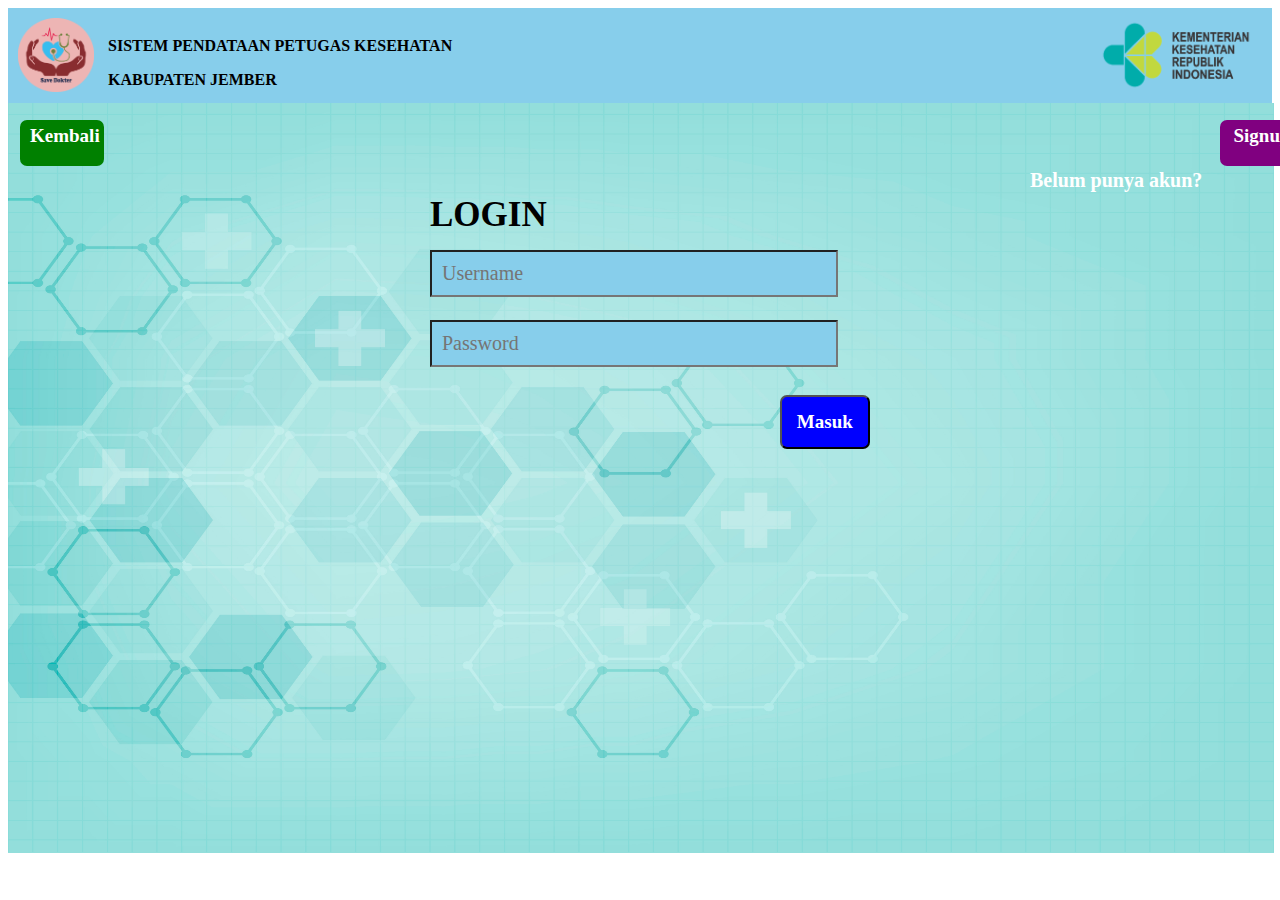
<file: login.html>
<!DOCTYPE html>
<html>
<head>
	<link rel="stylesheet" type="text/css" href="navbar.css">
	<link rel="stylesheet" type="text/css" href="login.css">
	<title>Login</title>
</head>
<body>
	<div class="bg">
			<img src="icon.png">
			<div class="menkes">
				<img src="RI.png">
			</div>

				<div class="sistem">
					<p>SISTEM PENDATAAN PETUGAS KESEHATAN</p>
					<p>KABUPATEN JEMBER</p>
				</div>
	</div>

		<div class="dasar">
			<img src="dasar.jpg">	
    	</div>

	<div class="login">
		<input type="text" id="nama" class="user" placeholder="Username"></input>
		<input type="password" id="sandi" class="password" placeholder="Password"></input>
		<button onclick="masuk()">Masuk</button>
		<p>LOGIN</p>
	</div>

		
		<div class="kembali">
			<a href="index.html">Kembali</a>
			<p>Belum punya akun?</p>
		</div>

		<div class="signup"><a href="form.html">Signup</a></div>
		<script type="text/javascript" src="jquery.js"></script>
		<script type="text/javascript" src="script.js"></script>
	</body>
	</html>
</file>
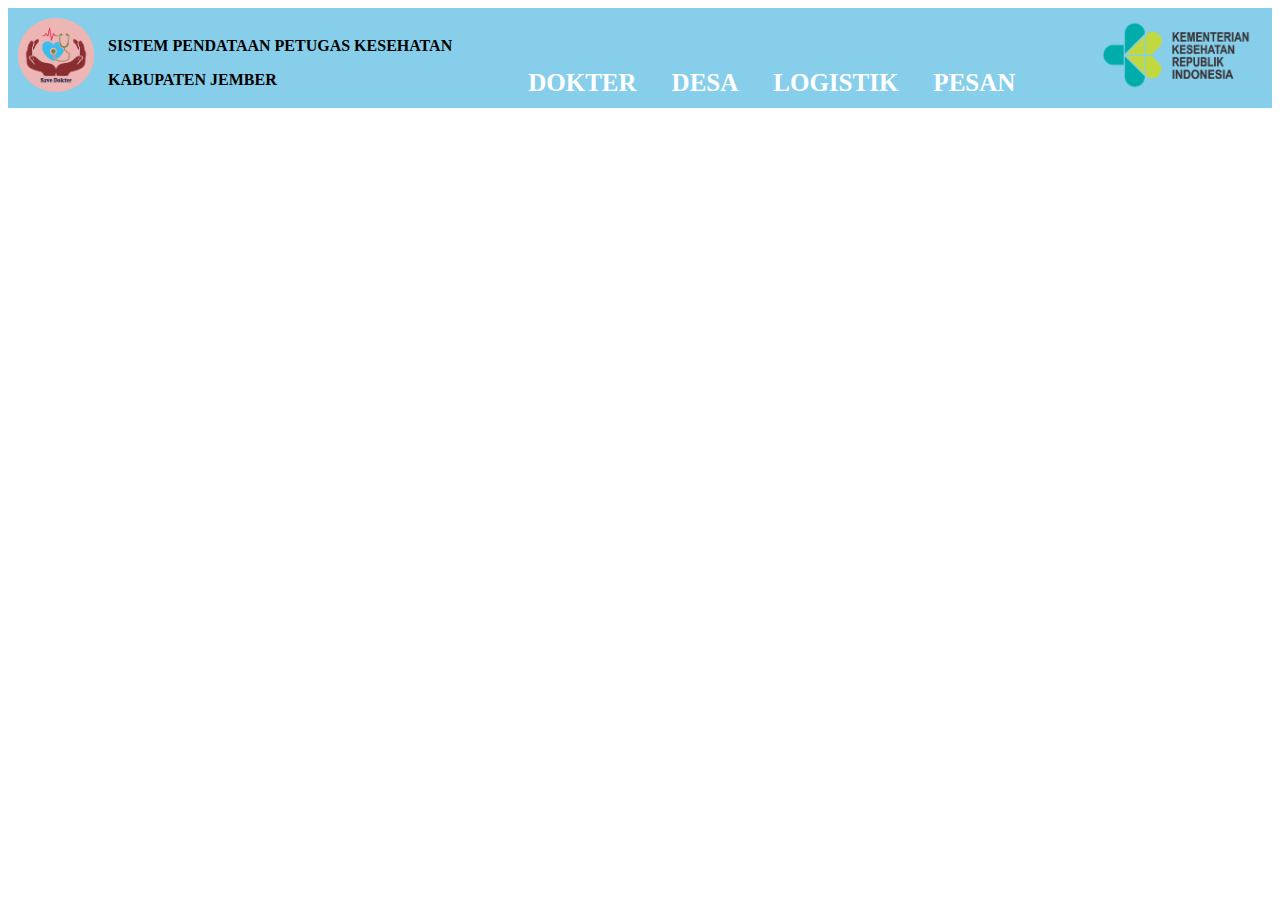
<file: map.html>
<!DOCTYPE html>
<html>
<head>
	<link rel="stylesheet" type="text/css" href="navbar.css">
	<link rel="stylesheet" type="text/css" href="desa.css">
	<meta charset="utf-8">
	<title>Map</title>
</head>
<body>
	<div class="bg">
			<img src="icon.png">
			<div class="menkes">
				<img src="RI.png">
			</div>

				<div class="sistem">
					<p>SISTEM PENDATAAN PETUGAS KESEHATAN</p>
					<p>KABUPATEN JEMBER</p>
				</div>
			
			<div class="bg1">
				<a href="pesan.html">PESAN</a>
				<a href="logistik.html">LOGISTIK</a>
				<a href="desa.html">DESA</a>
				<a href="dokter.html">DOKTER</a>
				<a href="index.html">HOME</a>
			</div>
	</div>

	<iframe src="https://www.google.com/maps/embed?pb=!1m18!1m12!1m3!1d126375.71598667702!2d113.37246241502255!3d-8.178447021904589!2m3!1f0!2f0!3f0!3m2!1i1024!2i768!4f13.1!3m3!1m2!1s0x2dd68bc7fa450941%3A0xb48c9d117a0ef8d0!2sSemboro%2C%20Kabupaten%20Jember%2C%20Jawa%20Timur!5e0!3m2!1sid!2sid!4v1574163228365!5m2!1sid!2sid" width="1350" height="700" frameborder="0" style="border:0;" allowfullscreen=""></iframe>



 </body>
 </html>
</file>
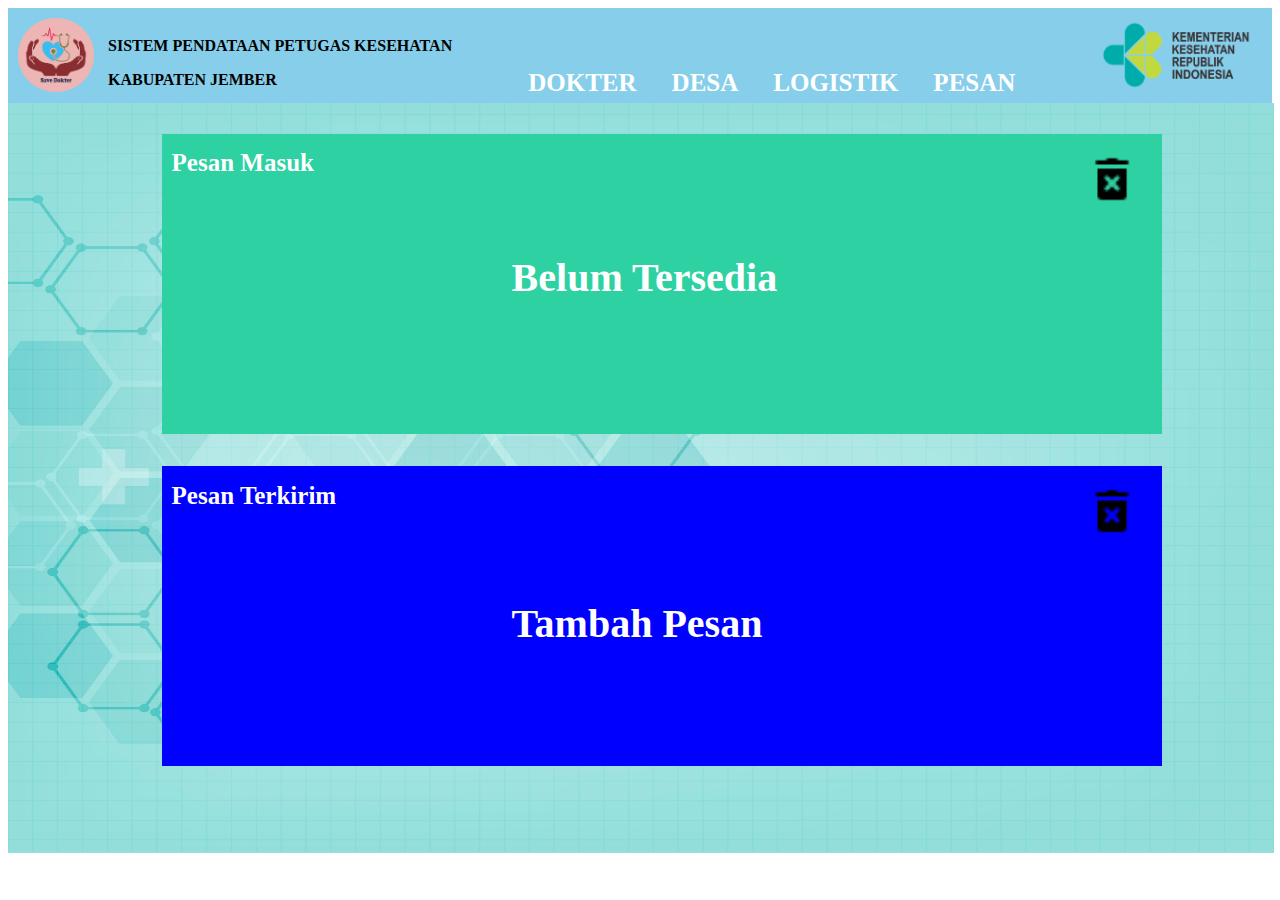
<file: pesan awal.html>
<!DOCTYPE html>
<html>
<head>
	<link rel="stylesheet" type="text/css" href="navbar.css">
	<link rel="stylesheet" type="text/css" href="pesanawal.css">
	<title>Pesan</title>
</head>
<body>
	<div class="bg">
			<img src="icon.png">
			<div class="menkes">
				<img src="RI.png">
			</div>

				<div class="sistem">
					<p>SISTEM PENDATAAN PETUGAS KESEHATAN</p>
					<p>KABUPATEN JEMBER</p>
				</div>
			
			<div class="bg1">
				<a href="pesan.html">PESAN</a>
				<a href="logistik.html">LOGISTIK</a>
				<a href="desa.html">DESA</a>
				<a href="dokter.html">DOKTER</a>
				<a href="index.html">HOME</a>
			</div>
	</div>

		<div class="dasar">
			<img src="dasar.jpg">	
    	</div>

	 	<div class="box1">
	 		<h1>Pesan Masuk</h1>
	 		<h2>Belum Tersedia</h2>
	 		<img src="hapus.png">
	 	</div>

	 	<div class="box2">
	 		<h1>Pesan Terkirim</h1>
	 		<a href="pesan.html">Tambah Pesan</a>
	 		<img src="hapus.png">
	 	</div>
</body>
</html>
</file>
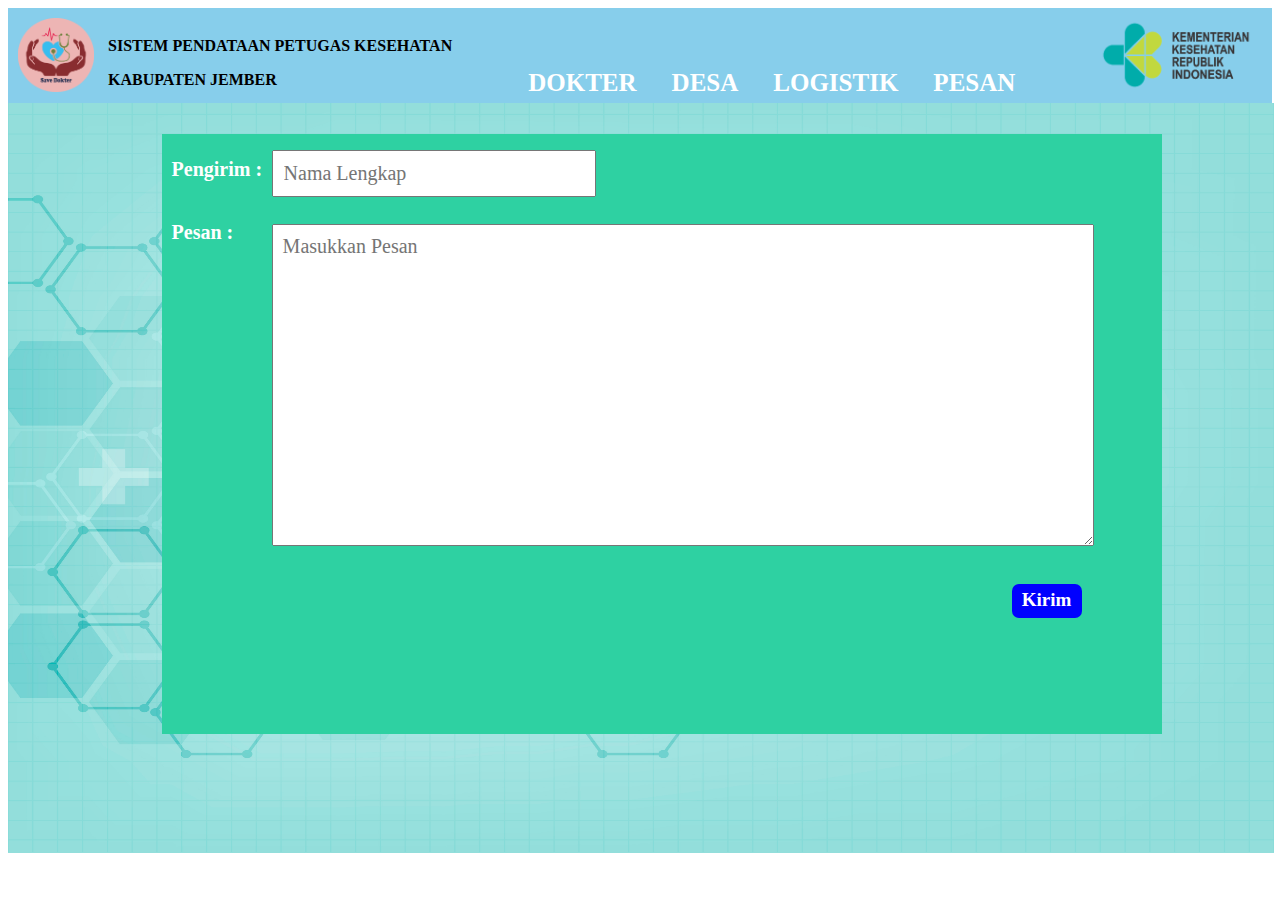
<file: pesan.html>
<!DOCTYPE html>
<html>
<head>
	<link rel="stylesheet" type="text/css" href="navbar.css">
	<link rel="stylesheet" type="text/css" href="pesan.css">
	<title>Tambah Pesan</title>
</head>
<body>
	<div class="bg">
			<img src="icon.png">
			<div class="menkes">
				<img src="RI.png">
			</div>

				<div class="sistem">
					<p>SISTEM PENDATAAN PETUGAS KESEHATAN</p>
					<p>KABUPATEN JEMBER</p>
				</div>
			
			<div class="bg1">
				<a href="pesan.html">PESAN</a>
				<a href="logistik.html">LOGISTIK</a>
				<a href="desa.html">DESA</a>
				<a href="dokter.html">DOKTER</a>
				<a href="index.html">HOME</a>
			</div>
	</div>

		<div class="dasar">
			<img src="dasar.jpg">	
    	</div>

	 	<div class="box1">
	 		<h1>Pengirim : </h1>
	 		<input type="text" class="pengirim" placeholder="Nama Lengkap">
	 		<h2>Pesan :</h2>
	 		<textarea placeholder="Masukkan Pesan"></textarea>
	 		<a href="index.html" class="tombol">Kirim</a>
	 	</div>
</body>
</html>
</file>
<file: home.css>
.bg {
	width: 100%;
	height: 100px;
	background-color: skyblue;
}
.sistem{
	float: left;
  	margin: 20px 5px;
  	font-weight: bold;
  	position: absolute;
  	margin-top: 1%;
  	margin-left: 100px;
}
.bg1 {
	width: 50%;
	height: 90px;
	float: right;
	/*background-color: red;*/
	margin-right: 100px;
}
.bg1 a {
	text-decoration:none;
	line-height: 150px;
	margin-right: 35px;
	font-weight: bold;
	color: white;
	font-size: 20px;
	float: right;
}
.dpn {
	float: left;
	font-family: serif;
  	font-size: 30px;
  	font-weight: bold;
  	position: absolute;
  	margin-top: 16%;
  	margin-left: 700px;
  	line-height: 15px;
  	text-align: center;
}
.dasar img{
	width: 100%;
	height: 500px;
	margin-bottom: 20px;
	margin-top: -13px;
}
.icon1{
	width: 1px;
	height: 5px;
}
.bg img{
	width: 6%;
	margin-top: 10px;
	margin-left: 10px;
	float: left;
}
.menkes img{
	width: 12%;
	float: right;
	margin-right: 20px;
	margin-top: -10px;
}
.login{
  text-decoration: none;
  background-color: #46de4b;
  font-weight: bold;
  width: 5%;
  height: 4%;
  font-size: 19px;
  padding: 5px 10px;
  text-align: center;
  color: white;
  font-family: serif;
  font-weight: bold;
  border-radius: 7px;
  position: absolute;
  margin-top:95px;
  margin-left: 75%;
}
.signup{
  text-decoration: none;
  background-color: blue;
  width: 5%;
  height: 4%;
  font-size: 17px;
  font-weight: bold;
  padding: 5px 10px;
  text-align: center;
  color: white;
  font-family: serif;
  font-weight: bold;
  border-radius: 7px;
  position: absolute;
  margin-top:95px;
  margin-left: 83%;
}
.kotak{
	display: table;
	width: 840px;
	height: 350px;
	background-color: blue;
	border-radius: 10px;
	position: absolute;
	margin-top: 5%;
	margin-left: 15%;
}
.kotak p{
	text-decoration:none;
	font-family: Times New Roman;
	line-height: 5px;
	font-weight: bold;
	color: black;
	font-size: 30px;
	float: center;
	text-align: center;
	position: relative;
	bottom:70px;
}
.box1{
	display: table-cell;
	background-color: green;
	width: 200px;
	height: 200px;
	position: absolute;
	margin-top: 2%;
	margin-left: 7%;
	border-radius: 10px;
}
.box1 p{
	text-decoration:none;
	font-family: calibri;
	line-height: 5px;
	font-weight: bold;
	color: white;
	font-size: 20px;
	float: center;
	text-align: center;
	position: relative;
	bottom:-120px;
}
.box1 img{
	width: 150px;
	height: 100px;
	margin-bottom: 10px;
	margin-top: -13px;
	position: absolute;
	bottom: 70px;
	left: 25px;
}
.box2{
	display: table-cell;
	background-color: brown;
	width: 250px;
	height: 250px;
	position: absolute;
	margin-top: 9%;
	margin-left: 38%;
	border-radius: 10px;
}
.box2 p{
	text-decoration:none;
	font-family: calibri;
	line-height: 5px;
	font-weight: bold;
	color: white;
	font-size: 25px;
	float: center;
	text-align: center;
	position: relative;
	bottom:-160px;
}
.box2 img{
	width: 200px;
	height: 150px;
	margin-bottom: 10px;
	margin-top: -13px;
	position: absolute;
	bottom: 70px;
	left: 25px;
}
.box3{
	display: table-cell;
	background-color: green;
	width: 200px;
	height: 200px;
	position: absolute;
	margin-top: 11%;
	margin-left: 60%;
	border-radius: 10px;
}
.box3 p{
	text-decoration:none;
	font-family: calibri;
	line-height: 5px;
	font-weight: bold;
	color: white;
	font-size: 20px;
	float: center;
	text-align: center;
	position: relative;
	bottom:-120px;
}
.box3 img{
	width: 150px;
	height: 100px;
	margin-bottom: 10px;
	margin-top: -13px;
	position: absolute;
	bottom: 70px;
	left: 25px;
}
.berita1{
	width: 900px;
	height: 230px;
	background-color: skyblue;
	position: absolute;
	margin-top: 40%;
	margin-left: 15%;
}
.berita1 p{
	text-decoration:none;
	font-family: Times New Roman;
	line-height: 5px;
	font-weight: bold;
	color: black;
	font-size: 30px;
	float: center;
	text-align: center;
	position: relative;
	bottom:80px;
}
.berita1 img{
	width: 250px;
	height: 150px;
	margin-bottom: -7%;
	position: absolute;
	bottom: 80px;
	left: 25px;
}
.berita1 h1{
	text-decoration:none;
	font-family: Times New Roman;
	line-height: 5px;
	font-weight: bold;
	color: black;
	font-size: 25px;
	text-align: left;
	margin-left: 30px;
	position: relative;
	bottom:30px;
}
.berita1 h2{
	text-decoration:none;
	font-family: times new roman;
	line-height: 15px;
	font-weight: bold;
	color: white;
	font-size:30px;
	float: center;
	text-align: left;
	position: relative;
	bottom:30px;
	left: 300px;
}
.berita2{
	width: 900px;
	height: 230px;
	background-color: skyblue;
	position: absolute;
	margin-top: 60%;
	margin-left: 15%;
}
.berita2 img{
	width: 250px;
	height: 150px;
	margin-bottom: -7%;
	position: absolute;
	bottom: 80px;
	left: 25px;
}
.berita2 h1{
	text-decoration:none;
	font-family: Times New Roman;
	line-height: 5px;
	font-weight: bold;
	color: black;
	font-size: 25px;
	text-align: left;
	margin-left: 30px;
	position: relative;
	bottom:-15px;
}
.berita2 h2{
	text-decoration:none;
	font-family: times new roman;
	line-height: 15px;
	font-weight: bold;
	color: white;
	font-size:30px;
	float: center;
	text-align: left;
	position: relative;
	bottom:-15px;
	left: 300px;
}
.berita3{
	width: 900px;
	height: 230px;
	background-color: skyblue;
	position: absolute;
	margin-top: 80%;
	margin-left: 15%;
}
.berita3 img{
	width: 250px;
	height: 150px;
	margin-bottom: -7%;
	position: absolute;
	bottom: 80px;
	left: 25px;
}
.berita3 h1{
	text-decoration:none;
	font-family: Times New Roman;
	line-height: 5px;
	font-weight: bold;
	color: black;
	font-size: 25px;
	text-align: left;
	margin-left: 30px;
	position: relative;
	bottom:-15px;
}
.berita3 a{
	text-decoration:none;
	font-family: times new roman;
	line-height: 15px;
	font-weight: bold;
	color: white;
	font-size:30px;
	float: center;
	text-align: left;
	position: relative;
	bottom:-15px;
	left: 300px;
}
.kotakbwh{
	width: 100%;
	height: 500px;
	margin-top: 100%;
	background-color: blue;
}
.kotakbwh img{
	width: 300px;
	height: 300px;
	margin-top: 7%;
	margin-left: 30px;
}
.kotakbwh h1{
	text-decoration:none;
	font-family: times new roman;
	line-height: 40px;
	font-weight: bold;
	color: white;
	font-size:30px;
	float: center;
	text-align: left;
	position: relative;
	bottom:70%;
	left: 500px;
}	
.kotakbwh h2{
	text-decoration:none;
	font-family: times new roman;
	line-height: 60px;
	font-weight: bold;
	color: white;
	font-size:30px;
	float: center;
	text-align: left;
	position: relative;
	bottom:70%;
	left: 500px;
}	
.kotakbwh2{
	width: 100%;
	height: 50px;
	margin-top: -28%;
	background-color: darkblue;
}
.kotakbwh2 h1{
	text-decoration:none;
	font-family: Times New Roman;
	line-height: 5px;
	font-weight: bold;
	color: white;
	font-size: 30px;
	position: absolute;
	top:398%;
	left: 35%;
}
.icon img{
	width: 50px;
	height: 50px;
	position: absolute;
	top: 1790px;
	left: 410px;
}
.phone img{
	width: 50px;
	height: 50px;
	position: absolute;
	top: 2050px;
	left: 410px;
}
.pesan img{
	width: 50px;
	height: 50px;
	position: absolute;
	top: 2140px;
	left: 410px;
}
</file>
<file: navbar.css>
.bg {
	width: 100%;
	height: 100px;
	background-color: skyblue;
}
.sistem{
	float: left;
  	margin: 20px 5px;
  	font-weight: bold;
  	position: absolute;
  	margin-top: 1%;
  	margin-left: 100px;
}
.bg1 {
	width: 50%;
	height: 90px;
	float: right;
	/*background-color: red;*/
	margin-right: 40px;
}
.bg1 a {
	text-decoration:none;
	line-height: 150px;
	margin-right: 35px;
	font-weight: bold;
	color: white;
	font-size: 25px;
	float: right;
}
.dasar img{
	width: 98.9%;
	height: 750px;
	position: absolute;
	margin-bottom: 200px;
	margin-top: -5px;
}
.icon1{
	width: 1px;
	height: 5px;
}
.bg img{
	width: 6%;
	margin-top: 10px;
	margin-left: 10px;
	float: left;
}
.menkes img{
	width: 12%;
	float: right;
	margin-right: 20px;
	margin-top: -10px;
}
</file>
<file: desa.css>
.cari{
  width: 600px;
  height: 40px;
  position: relative;
  top: 40px;
  left: 300px;
  background-color: white;
  border-radius: 2px;
}
.button{
  width: 60px;
  height: 40px;
  position: relative;
  left:300px;
  top: 40px;
  background-color: green;
  border-radius: 5px;
}
.iconcari{
  width: 30px;
  position: relative;
  top: 50px;
  left: 190px;
}
.box1{
  display: table-cell;
  background-color: #2ED1A2;
  width: 200px;
  height: 250px;
  position: absolute;
  margin-top: 6%;
  margin-left: 7%;
  border-radius: 10px;
}
.box1 img {
  width: 100px;
  height: 100px;
  margin-bottom: 25%;
  margin-left: 20px;
  position: absolute;
  bottom: 80px;
  left: -10px;
}
.box1 h1{
  text-decoration:none;
  font-family: TIMES NEW Roman;
  line-height: 13px;
  font-weight: bold;
  color: white;
  font-size: 20px;
  float: center;
  text-align: center;
  position: relative;
  bottom:-140px;
}
.box1 a{
  text-decoration:none;
  font-family: TIMES NEW Roman;
  line-height: 13px;
  font-weight: bold;
  color: white;
  font-size: 20px;
  float: center;
  text-align: center;
  position: relative;
  bottom:-140px;
  margin-left: 40px;
}
.box2{
  display: table-cell;
  background-color: #2ED1A2;
  width: 200px;
  height: 250px;
  position: absolute;
  margin-top: 6%;
  margin-left: 25%;
  border-radius: 10px;
}
.box2 img {
  width: 100px;
  height: 100px;
  margin-bottom: 25%;
  margin-left: 20px;
  position: absolute;
  bottom: 70px;
  left: 25px;
}
.box2 h1{
  text-decoration:none;
  font-family: TIMES NEW Roman;
  line-height: 13px;
  font-weight: bold;
  color: white;
  font-size: 20px;
  float: center;
  text-align: center;
  position: relative;
  bottom:-140px;
}
.box3{
  display: table-cell;
  background-color: #2ED1A2;
  width: 200px;
  height: 250px;
  position: absolute;
  margin-top: -65px;
  margin-left: 120%;
  border-radius: 10px;
}
.box3 img {
  width: 100px;
  height: 100px;
  margin-bottom: 25%;
  margin-left: 20px;
  position: absolute;
  bottom: 70px;
  left: 25px;
}
.box3 h1{
  text-decoration:none;
  font-family: TIMES NEW Roman;
  line-height: 13px;
  font-weight: bold;
  color: white;
  font-size: 20px;
  float: center;
  text-align: center;
  position: relative;
  bottom:-140px;
}
.box4{
  display: table-cell;
  background-color: #2ED1A2;
  width: 200px;
  height: 250px;
  position: absolute;
  margin-top: -65px;
  margin-left: 120%;
  border-radius: 10px;
}
.box4 img {
  width: 100px;
  height: 100px;
  margin-bottom: 25%;
  margin-left: 20px;
  position: absolute;
  bottom: 70px;
  left: 25px;
}
.box4 h1{
  text-decoration:none;
  font-family: TIMES NEW Roman;
  line-height: 13px;
  font-weight: bold;
  color: white;
  font-size: 20px;
  float: center;
  text-align: center;
  position: relative;
  bottom:-140px;
}
.box5{
  display: table-cell;
  background-color: #2ED1A2;
  width: 200px;
  height: 250px;
  position: absolute;
  margin-top: -65px;
  margin-left: 120%;
  border-radius: 10px;
}
.box5 img {
  width: 100px;
  height: 100px;
  margin-bottom: 25%;
  margin-left: 20px;
  position: absolute;
  bottom: 70px;
  left: 25px;
}
.box5 h1{
  text-decoration:none;
  font-family: TIMES NEW Roman;
  line-height: 13px;
  font-weight: bold;
  color: white;
  font-size: 20px;
  float: center;
  text-align: center;
  position: relative;
  bottom:-140px;
}
.box6{
  display: table-cell;
  background-color: #2ED1A2;
  width: 200px;
  height: 250px;
  position: absolute;
  margin-top: 100%;
  margin-right: 7%;
  border-radius: 10px;
}
.box6 img {
  width: 100px;
  height: 100px;
  margin-bottom: 25%;
  margin-left: 20px;
  position: absolute;
  bottom: 70px;
  left: 25px;
}
.box6 h1{
  text-decoration:none;
  font-family: TIMES NEW Roman;
  line-height: 13px;
  font-weight: bold;
  color: white;
  font-size: 20px;
  float: center;
  text-align: center;
  position: relative;
  bottom:-140px;
}
.box7{
  display: table-cell;
  background-color: #2ED1A2;
  width: 200px;
  height: 250px;
  position: absolute;
  margin-top: -65px;
  margin-left: -240px;
  border-radius: 10px;
}
.box7 img {
  width: 100px;
  height: 100px;
  margin-bottom: 25%;
  margin-left: 20px;
  position: absolute;
  bottom: 70px;
  left: 25px;
}
.box7 h1{
  text-decoration:none;
  font-family: TIMES NEW Roman;
  line-height: 13px;
  font-weight: bold;
  color: white;
  font-size: 20px;
  float: center;
  text-align: center;
  position: relative;
  bottom:-140px;
}
.box8{
  display: table-cell;
  background-color: #2ED1A2;
  width: 200px;
  height: 250px;
  position: absolute;
  margin-top: -65px;
  margin-left: -240px;
  border-radius: 10px;
}
.box8 img {
  width: 100px;
  height: 100px;
  margin-bottom: 25%;
  margin-left: 20px;
  position: absolute;
  bottom: 70px;
  left: 25px;
}
.box8 h1{
  text-decoration:none;
  font-family: TIMES NEW Roman;
  line-height: 13px;
  font-weight: bold;
  color: white;
  font-size: 20px;
  float: center;
  text-align: center;
  position: relative;
  bottom:-140px;
}
.box9{
  display: table-cell;
  background-color: #2ED1A2;
  width: 200px;
  height: 250px;
  position: absolute;
  margin-top: -65px;
  margin-left: -240px;
  border-radius: 10px;
}
.box9 img {
  width: 100px;
  height: 100px;
  margin-bottom: 25%;
  margin-left: 20px;
  position: absolute;
  bottom: 70px;
  left: 25px;
}
.box9 h1{
  text-decoration:none;
  font-family: TIMES NEW Roman;
  line-height: 13px;
  font-weight: bold;
  color: white;
  font-size: 20px;
  float: center;
  text-align: center;
  position: relative;
  bottom:-140px;
}
.box10{
  display: table-cell;
  background-color: #2ED1A2;
  width: 200px;
  height: 250px;
  position: absolute;
  margin-top: -65px;
  margin-left: -240px;
  border-radius: 10px;
}
.box10 img {
  width: 100px;
  height: 100px;
  margin-bottom: 25%;
  margin-left: 20px;
  position: absolute;
  bottom: 70px;
  left: 25px;
}
.box10 h1{
  text-decoration:none;
  font-family: TIMES NEW Roman;
  line-height: 13px;
  font-weight: bold;
  color: white;
  font-size: 20px;
  float: center;
  text-align: center;
  position: relative;
  bottom:-140px;
}
</file>
<file: detaildokter.css>
.detail{
	background-color: rgb(70,130,180);
	width:700px;
	height: 370px;
	position: absolute;
	top: 30%;
	left: 350px;
	border-radius: 10px;
	padding: 30px 10px;	
}
.detail .img {
	height: 400px;
	width: 150px;
	float: left;
}
.detail img{
	width: 120px;
	height: 120px;
	margin-bottom: 10px;
	margin-top: -13px;
	
	/*position: absolute;*/
	/*bottom: 340px;*/
	/*left: 25px;*/
}
.detail pre{
	text-decoration:none;
	font-family: Times New Roman;
	line-height: 30px;
	font-weight: bold;
	color: white;
	font-size: 25px;
	float: center;
	text-align: left;
	/*position: absolute;*/
	/*bottom: 300px;*/
	margin-left: 25px;
	line-height: 10px;
}
.detail a{
  text-decoration: none;
  background-color: blue;
  font-weight: bold;
  width: 70px;
  height: 20px;
  font-size: 19px;
  padding: 5px 10px;
  text-align: center;
  color: white;
  font-family: serif;
  font-weight: bold;
  border-radius: 7px;
  position: absolute;
  top:-50px;
  left: -300px;
}
</file>
<file: detaildesa.css>
.detail{
  background-color: rgb(70,130,180);
  width:700px;
  height: 150px;
  position: absolute;
  top: 30%;
  left: 350px;
  border-radius: 10px;
  padding: 30px 10px; 
}.detail pre{
	text-decoration:none;
	font-family: Times New Roman;
	line-height: 30px;
	font-weight: bold;
	color: white;
	font-size: 25px;
	float: center;
	text-align: left;
	/*position: absolute;*/
	/*bottom: 300px;*/
	margin-left: 25px;
	line-height: 10px;
}
.detail a{
  text-decoration: none;
  background-color: blue;
  font-weight: bold;
  width: 70px;
  height: 20px;
  font-size: 19px;
  padding: 5px 10px;
  text-align: center;
  color: white;
  font-family: serif;
  font-weight: bold;
  border-radius: 7px;
  position: absolute;
  top:-50px;
  left: -300px;
}
.map a{
  text-decoration: none;
  background-color: blue;
  font-weight: bold;
  width: 70px;
  height: 20px;
  font-size: 19px;
  padding: 5px 10px;
  text-align: center;
  color: white;
  font-family: serif;
  font-weight: bold;
  border-radius: 7px;
  position: absolute;
  top:-50px;
  right: 100px;
}
</file>
<file: detaillogistik.css>
.detail{
  background-color: rgb(70,130,180);
  width:700px;
  height: 190px;
  position: absolute;
  top: 30%;
  left: 320px;
  border-radius: 10px;
  padding: 30px 10px; 
}.detail pre{
	text-decoration:none;
	font-family: Times New Roman;
	line-height: 30px;
	font-weight: bold;
	color: white;
	font-size: 25px;
	float: center;
	text-align: left;
	/*position: absolute;*/
	/*bottom: 300px;*/
	margin-left: 25px;
	line-height: 10px;
}
.detail a{
  text-decoration: none;
  background-color: blue;
  font-weight: bold;
  width: 70px;
  height: 20px;
  font-size: 19px;
  padding: 5px 10px;
  text-align: center;
  color: white;
  font-family: serif;
  font-weight: bold;
  border-radius: 7px;
  position: absolute;
  top:-50px;
  left: -300px;
}
.form{
  /*membuat lebar form penuh*/
  width: 50%;
  padding: 10px;
  font-size: 11pt;
  margin-bottom: 20px;
  margin-left: 20px;
  border: 0;
}
.kirim{
  background-color: blue;
  text-decoration: none;
  width: 10%;
  height: 4%;
  font-size: 19px;
  padding: 5px 10px;
  text-align: center;
  color: white;
  font-family: serif;
  font-weight: bold;
  border-radius: 0px;
  position: absolute;
  margin-top: 180px;
  margin-left: 710px;

}
</file>
<file: logistik.css>
.cari{
  width: 600px;
  height: 40px;
  position: relative;
  top: 40px;
  left: 300px;
  background-color: white;
  border-radius: 2px;
}
.button{
  width: 60px;
  height: 40px;
  position: relative;
  left:300px;
  top: 40px;
  background-color: green;
  border-radius: 5px;
}
.iconcari{
  width: 30px;
  position: relative;
  top: 50px;
  left: 190px;
}
.box1{
  display: table-cell;
  background-color: #2ED1A2;
  width: 200px;
  height: 250px;
  position: absolute;
  margin-top: 6%;
  margin-left: 7%;
  border-radius: 10px;
}
.box1 img {
  width: 100px;
  height: 100px;
  margin-bottom: 25%;
  margin-left: 20px;
  position: absolute;
  bottom: 70px;
  left: 25px;
}
.box1 h1{
  text-decoration:none;
  font-family: TIMES NEW Roman;
  line-height: 13px;
  font-weight: bold;
  color: white;
  font-size: 20px;
  float: center;
  text-align: center;
  position: relative;
  bottom:-140px;
}
.box1 input{
  width: 90px;
  height: 40px;
  position: absolute;
  left:60px;
  font-family: times new roman;
  font-weight: bold;
  color: white;
  top: 200px;
  background-color: blue;
  border-radius: 5px;

}
.box2{
  display: table-cell;
  background-color: #2ED1A2;
  width: 200px;
  height: 250px;
  position: absolute;
  margin-top: 6%;
  margin-left: 25%;
  border-radius: 10px;
}
.box2 img {
  width: 100px;
  height: 100px;
  margin-bottom: 25%;
  margin-left: 20px;
  position: absolute;
  bottom: 70px;
  left: 25px;
}
.box2 h1{
  text-decoration:none;
  font-family: TIMES NEW Roman;
  line-height: 13px;
  font-weight: bold;
  color: white;
  font-size: 20px;
  float: center;
  text-align: center;
  position: relative;
  bottom:-140px;
}
.box3{
  display: table-cell;
  background-color: #2ED1A2;
  width: 200px;
  height: 250px;
  position: absolute;
  margin-top: -65px;
  margin-left: 120%;
  border-radius: 10px;
}
.box3 img {
  width: 100px;
  height: 100px;
  margin-bottom: 25%;
  margin-left: 20px;
  position: absolute;
  bottom: 70px;
  left: 25px;
}
.box3 h1{
  text-decoration:none;
  font-family: TIMES NEW Roman;
  line-height: 13px;
  font-weight: bold;
  color: white;
  font-size: 20px;
  float: center;
  text-align: center;
  position: relative;
  bottom:-140px;
}
.box4{
  display: table-cell;
  background-color: #2ED1A2;
  width: 200px;
  height: 250px;
  position: absolute;
  margin-top: -65px;
  margin-left: 120%;
  border-radius: 10px;
}
.box4 img {
  width: 100px;
  height: 100px;
  margin-bottom: 25%;
  margin-left: 20px;
  position: absolute;
  bottom: 70px;
  left: 25px;
}
.box4 h1{
  text-decoration:none;
  font-family: TIMES NEW Roman;
  line-height: 13px;
  font-weight: bold;
  color: white;
  font-size: 20px;
  float: center;
  text-align: center;
  position: relative;
  bottom:-140px;
}
.box5{
  display: table-cell;
  background-color: #2ED1A2;
  width: 200px;
  height: 250px;
  position: absolute;
  margin-top: -65px;
  margin-left: 120%;
  border-radius: 10px;
}
.box5 img {
  width: 100px;
  height: 100px;
  margin-bottom: 25%;
  margin-left: 20px;
  position: absolute;
  bottom: 70px;
  left: 25px;
}
.box5 h1{
  text-decoration:none;
  font-family: TIMES NEW Roman;
  line-height: 13px;
  font-weight: bold;
  color: white;
  font-size: 20px;
  float: center;
  text-align: center;
  position: relative;
  bottom:-140px;
}
.box6{
  display: table-cell;
  background-color: #2ED1A2;
  width: 200px;
  height: 250px;
  position: absolute;
  margin-top: 100%;
  margin-right: 7%;
  border-radius: 10px;
}
.box6 img {
  width: 100px;
  height: 100px;
  margin-bottom: 25%;
  margin-left: 20px;
  position: absolute;
  bottom: 70px;
  left: 25px;
}
.box6 h1{
  text-decoration:none;
  font-family: TIMES NEW Roman;
  line-height: 13px;
  font-weight: bold;
  color: white;
  font-size: 20px;
  float: center;
  text-align: center;
  position: relative;
  bottom:-140px;
}
.box7{
  display: table-cell;
  background-color: #2ED1A2;
  width: 200px;
  height: 250px;
  position: absolute;
  margin-top: -65px;
  margin-left: -240px;
  border-radius: 10px;
}
.box7 img {
  width: 100px;
  height: 100px;
  margin-bottom: 25%;
  margin-left: 20px;
  position: absolute;
  bottom: 70px;
  left: 25px;
}
.box7 h1{
  text-decoration:none;
  font-family: TIMES NEW Roman;
  line-height: 13px;
  font-weight: bold;
  color: white;
  font-size: 20px;
  float: center;
  text-align: center;
  position: relative;
  bottom:-140px;
}
.box8{
  display: table-cell;
  background-color: #2ED1A2;
  width: 200px;
  height: 250px;
  position: absolute;
  margin-top: -65px;
  margin-left: -240px;
  border-radius: 10px;
}
.box8 img {
  width: 100px;
  height: 100px;
  margin-bottom: 25%;
  margin-left: 20px;
  position: absolute;
  bottom: 70px;
  left: 25px;
}
.box8 h1{
  text-decoration:none;
  font-family: TIMES NEW Roman;
  line-height: 13px;
  font-weight: bold;
  color: white;
  font-size: 20px;
  float: center;
  text-align: center;
  position: relative;
  bottom:-140px;
}
.box9{
  display: table-cell;
  background-color: #2ED1A2;
  width: 200px;
  height: 250px;
  position: absolute;
  margin-top: -65px;
  margin-left: -240px;
  border-radius: 10px;
}
.box9 img {
  width: 100px;
  height: 100px;
  margin-bottom: 25%;
  margin-left: 20px;
  position: absolute;
  bottom: 70px;
  left: 25px;
}
.box9 h1{
  text-decoration:none;
  font-family: TIMES NEW Roman;
  line-height: 13px;
  font-weight: bold;
  color: white;
  font-size: 20px;
  float: center;
  text-align: center;
  position: relative;
  bottom:-140px;
}
.box10{
  display: table-cell;
  background-color: #2ED1A2;
  width: 200px;
  height: 250px;
  position: absolute;
  margin-top: -65px;
  margin-left: -240px;
  border-radius: 10px;
}
.box10 img {
  width: 100px;
  height: 100px;
  margin-bottom: 25%;
  margin-left: 20px;
  position: absolute;
  bottom: 70px;
  left: 25px;
}
.box10 h1{
  text-decoration:none;
  font-family: TIMES NEW Roman;
  line-height: 13px;
  font-weight: bold;
  color: white;
  font-size: 20px;
  float: center;
  text-align: center;
  position: relative;
  bottom:-140px;
}
</file>
<file: dokter.css>
.cari{
  width: 600px;
  height: 40px;
  position: relative;
  top: 40px;
  left: 300px;
  background-color: white;
  border-radius: 2px;
}
.button{
  width: 60px;
  height: 40px;
  position: relative;
  left:300px;
  top: 40px;
  background-color: green;
  border-radius: 5px;
}
.iconcari{
  width: 30px;
  position: relative;
  top: 50px;
  left: 190px;
}
.box1{
  display: table-cell;
  background-color: #2ED1A2;
  width: 200px;
  height: 250px;
  position: absolute;
  margin-top: 6%;
  margin-left: 7%;
  border-radius: 10px;
}
.box1 img {
  width: 100px;
  height: 100px;
  margin-bottom: 25%;
  margin-left: 20px;
  position: absolute;
  bottom: 70px;
  left: 25px;
}
.box1 h1{
  text-decoration:none;
  font-family: TIMES NEW Roman;
  line-height: 13px;
  font-weight: bold;
  color: white;
  font-size: 20px;
  float: center;
  text-align: center;
  position: relative;
  bottom:-140px;
}
.box1 a{
   text-decoration:none;
  font-family: TIMES NEW Roman;
  line-height: 13px;
  font-weight: bold;
  color: white;
  font-size: 20px;
  float: center;
  text-align: center;
  position: relative;
  bottom:-140px;
  margin-left: 30px;
}
.box2{
  display: table-cell;
  background-color: #2ED1A2;
  width: 200px;
  height: 250px;
  position: absolute;
  margin-top: 6%;
  margin-left: 25%;
  border-radius: 10px;
}
.box2 img {
  width: 100px;
  height: 100px;
  margin-bottom: 25%;
  margin-left: 20px;
  position: absolute;
  bottom: 70px;
  left: 25px;
}
.box2 h1{
  text-decoration:none;
  font-family: TIMES NEW Roman;
  line-height: 13px;
  font-weight: bold;
  color: white;
  font-size: 20px;
  float: center;
  text-align: center;
  position: relative;
  bottom:-140px;
}
.box3{
  display: table-cell;
  background-color: #2ED1A2;
  width: 200px;
  height: 250px;
  position: absolute;
  margin-top: -90px;
  margin-left: 120%;
  border-radius: 10px;
}
.box3 img {
  width: 100px;
  height: 100px;
  margin-bottom: 25%;
  margin-left: 20px;
  position: absolute;
  bottom: 70px;
  left: 25px;
}
.box3 h1{
  text-decoration:none;
  font-family: TIMES NEW Roman;
  line-height: 13px;
  font-weight: bold;
  color: white;
  font-size: 20px;
  float: center;
  text-align: center;
  position: relative;
  bottom:-140px;
}
.box4{
  display: table-cell;
  background-color: #2ED1A2;
  width: 200px;
  height: 250px;
  position: absolute;
  margin-top: -90px;
  margin-left: 120%;
  border-radius: 10px;
}
.box4 img {
  width: 100px;
  height: 100px;
  margin-bottom: 25%;
  margin-left: 20px;
  position: absolute;
  bottom: 70px;
  left: 25px;
}
.box4 h1{
  text-decoration:none;
  font-family: TIMES NEW Roman;
  line-height: 13px;
  font-weight: bold;
  color: white;
  font-size: 20px;
  float: center;
  text-align: center;
  position: relative;
  bottom:-140px;
}
.box5{
  display: table-cell;
  background-color: #2ED1A2;
  width: 200px;
  height: 250px;
  position: absolute;
  margin-top: -90px;
  margin-left: 120%;
  border-radius: 10px;
}
.box5 img {
  width: 100px;
  height: 100px;
  margin-bottom: 25%;
  margin-left: 20px;
  position: absolute;
  bottom: 70px;
  left: 25px;
}
.box5 h1{
  text-decoration:none;
  font-family: TIMES NEW Roman;
  line-height: 13px;
  font-weight: bold;
  color: white;
  font-size: 20px;
  float: center;
  text-align: center;
  position: relative;
  bottom:-140px;
}
.box6{
  display: table-cell;
  background-color: #2ED1A2;
  width: 200px;
  height: 250px;
  position: absolute;
  margin-top: 100%;
  margin-right: 7%;
  border-radius: 10px;
}
.box6 img {
  width: 100px;
  height: 100px;
  margin-bottom: 25%;
  margin-left: 20px;
  position: absolute;
  bottom: 70px;
  left: 25px;
}
.box6 h1{
  text-decoration:none;
  font-family: TIMES NEW Roman;
  line-height: 13px;
  font-weight: bold;
  color: white;
  font-size: 20px;
  float: center;
  text-align: center;
  position: relative;
  bottom:-140px;
}
.box7{
  display: table-cell;
  background-color: #2ED1A2;
  width: 200px;
  height: 250px;
  position: absolute;
  margin-top: -90px;
  margin-left: -240px;
  border-radius: 10px;
}
.box7 img {
  width: 100px;
  height: 100px;
  margin-bottom: 25%;
  margin-left: 20px;
  position: absolute;
  bottom: 70px;
  left: 25px;
}
.box7 h1{
  text-decoration:none;
  font-family: TIMES NEW Roman;
  line-height: 13px;
  font-weight: bold;
  color: white;
  font-size: 20px;
  float: center;
  text-align: center;
  position: relative;
  bottom:-140px;
}
.box8{
  display: table-cell;
  background-color: #2ED1A2;
  width: 200px;
  height: 250px;
  position: absolute;
  margin-top: -90px;
  margin-left: -240px;
  border-radius: 10px;
}
.box8 img {
  width: 100px;
  height: 100px;
  margin-bottom: 25%;
  margin-left: 20px;
  position: absolute;
  bottom: 70px;
  left: 25px;
}
.box8 h1{
  text-decoration:none;
  font-family: TIMES NEW Roman;
  line-height: 13px;
  font-weight: bold;
  color: white;
  font-size: 20px;
  float: center;
  text-align: center;
  position: relative;
  bottom:-140px;
}
.box9{
  display: table-cell;
  background-color: #2ED1A2;
  width: 200px;
  height: 250px;
  position: absolute;
  margin-top: -90px;
  margin-left: -240px;
  border-radius: 10px;
}
.box9 img {
  width: 100px;
  height: 100px;
  margin-bottom: 25%;
  margin-left: 20px;
  position: absolute;
  bottom: 70px;
  left: 25px;
}
.box9 h1{
  text-decoration:none;
  font-family: TIMES NEW Roman;
  line-height: 13px;
  font-weight: bold;
  color: white;
  font-size: 20px;
  float: center;
  text-align: center;
  position: relative;
  bottom:-140px;
}
.box10{
  display: table-cell;
  background-color: #2ED1A2;
  width: 200px;
  height: 250px;
  position: absolute;
  margin-top: -90px;
  margin-left: -240px;
  border-radius: 10px;
}
.box10 img {
  width: 100px;
  height: 100px;
  margin-bottom: 25%;
  margin-left: 20px;
  position: absolute;
  bottom: 70px;
  left: 25px;
}
.box10 h1{
  text-decoration:none;
  font-family: TIMES NEW Roman;
  line-height: 13px;
  font-weight: bold;
  color: white;
  font-size: 20px;
  float: center;
  text-align: center;
  position: relative;
  bottom:-140px;
}
</file>
<file: form.css>
body{
  font-family: sans-serif;

  background-image: url(background.jpg);
      background-position:center;
      background-size:cover;
      border: rgba(0,-10,10,-10);
      padding: 2cm 2cm;
    }
h1{
  text-align: center;
  /*ketebalan font*/
  font-weight:300;
}
.boxatas{
  width: 1500px;
  height: 150px;
  position: absolute;
  top: 0px;
  left: 0px;
  background-color: skyblue;
}
.icon{
  width: 100px;
  position: relative;
  top: -50px;
  left: 0;
}
.RI{
  float: right;
  width: 170px;
  position: relative;
  top: -70px;
  left: 0;
}
.tulisanatas{
  text-align: center;
  font-family: Futura;
  font-size: 25px;
  text-transform: uppercase;
  color: white;
  position: relative;
  top: -150px;
  left: 80px;
  font-weight: bold;
}
.tulisanatas2{
  text-align: center;
  font-family: Futura;
  font-size: 23px;
  text-transform: uppercase;
  color: white;
  position: relative;
  top: -150px;
  left: 0px;
}
.tulisan_login{
  text-align: left;
  text-transform: uppercase;
  font-family: Circular;
  margin: 0px;
  color: black;
  position: relative;
  top: -60px;
  left: 0px;
  font-size: 35px;
  font-weight: bold;
}
 
 
label{
  font-size: 11pt;
  display: block;
  font-weight: bold;
 }
.form_login{
  /*membuat lebar form penuh*/
  width: 80%;
  padding: 10px;
  font-size: 11pt;
  margin-bottom: 20px;
  border: 0;
}
.form{
  /*membuat lebar form penuh*/
  width: 78%;
  padding: 10px;
  font-size: 11pt;
  margin-bottom: 20px;
  border: 0;
}
 
.tombol_login{
  background-color: #46de4b;
  text-decoration: none;
  width: 5%;
  height: 4%;
  font-size: 19px;
  padding: 5px 10px;
  text-align: center;
  color: white;
  font-family: serif;
  font-weight: bold;
  border-radius: 7px;
  position: absolute;
  margin-top:1%;
  margin-right: 83%;
} 
.tombol_kembali{
  background-color: blue;
  text-decoration: none;
  width: 5%;
  height: 4%;
  font-size: 19px;
  padding: 5px 10px;
  text-align: center;
  color: white;
  font-family: serif;
  font-weight: bold;
  border-radius: 7px;
  position: absolute;
  margin-top:-1050px;
  left: 20px;
}
</file>
<file: login.css>
.user{
  width: 30%;
  padding: 10px;
  font-size: 15pt;
  margin-bottom: 30px;
  background-color: skyblue;
  font-family: Times New Roman;
  color: white;
  position: absolute;
  top: 250px;
  left: 430px;
}
.password{
  width: 30%;
  padding: 10px;
  font-size: 15pt;
  margin-bottom: 30px;
  background-color: skyblue;
  font-family: Times New Roman;
  color: white;
  position: absolute;
  top: 320px;
  left: 430px;
}
.login p{
	float: left;
	font-family: serif;
  	font-size: 35px;
  	font-weight: bold;
  	color: black;
  	position: absolute;
  	top: 160px;
  	left: 430px;
}
.login button{
  text-decoration: none;
  background-color: blue;
  font-weight: bold;
  width: 7%;
  height: 6%;
  font-size: 19px;
  padding: 5px 10px;
  text-align: center;
  color: white;
  font-family: serif;
  font-weight: bold;
  border-radius: 7px;
  position: absolute;
  top:395px;
  left: 780px;
}
.kembali a{
  text-decoration: none;
  background-color: red;
  font-weight: bold;
  width: 5%;
  height: 4%;
  font-size: 19px;
  padding: 5px 10px;
  text-align: center;
  color: white;
  font-family: serif;
  font-weight: bold;
  border-radius: 7px;
  position: absolute;
  top:120px;
  left: 20px;
}
.kembali p{
	float: left;
	font-family: serif;
  	font-size: 20px;
  	color: white;
  	font-weight: bold;
  	position: absolute;
  	top: 17%;
  	left: 1030px;
  	line-height: 15px;
  	text-align: center;
}
.signup a{
  text-decoration: none;
  background-color: purple;
  font-weight: bold;
  width: 5%;
  height: 4%;
  font-size: 19px;
  padding: 5px 10px;
  text-align: center;
  color: white;
  font-family: serif;
  font-weight: bold;
  border-radius: 7px;
  position: absolute;
  top:120px;
  left: 1220px;
}
</file>
<file: pesanawal.css>
.box1{
	display: table-cell;
	background-color: #2ED1A2;
	width: 1000px;
	height: 300px;
	position: absolute;
	margin-top: 2%;
	margin-left: 12%;
}

.box1 h1{
	text-decoration:none;
	font-family: Times New Roman;
	line-height: 5px;
	font-weight: bold;
	color: white;
	font-size: 25px;
	position: relative;
	bottom:-10px;
	margin-left: 10px;
}
.box1 h2{
	text-decoration:none;
	font-family: Times New Roman;
	line-height: 5px;
	font-weight: bold;
	color: white;
	font-size: 40px;
	position: absolute;
	bottom:120px;
	left: 350px;
}
.box1 img{
	width: 50px;
	height: 50px;
	margin-bottom: 10px;
	margin-top: -13px;
	position: absolute;
	bottom: 220px;
	right: 25px;
}
.box2{
	display: table-cell;
	background-color: blue;
	width: 1000px;
	height: 300px;
	position: absolute;
	margin-top: 28%;
	margin-left: 12%;
}
.box2 h1{
	text-decoration:none;
	font-family: Times New Roman;
	line-height: 5px;
	font-weight: bold;
	color: white;
	font-size: 25px;
	position: relative;
	bottom:-10px;
	margin-left: 10px;
}
.box2 a{
	text-decoration:none;
	font-family: Times New Roman;
	line-height: 5px;
	font-weight: bold;
	color: white;
	font-size: 40px;
	position: absolute;
	bottom:140px;
	left: 350px;
}
.box2 img{
	width: 50px;
	height: 50px;
	margin-bottom: 10px;
	margin-top: -13px;
	position: absolute;
	bottom: 220px;
	right: 25px;
}
</file>
<file: pesan.css>
.box1{
	display: table-cell;
	background-color: #2ED1A2;
	width: 1000px;
	height: 600px;
	position: absolute;
	margin-top: 2%;
	margin-left: 12%;
}
.box1 h1{
	text-decoration:none;
	font-family: Times New Roman;
	line-height: 5px;
	font-weight: bold;
	color: white;
	font-size: 20px;
	position: relative;
	bottom:-20px;
	margin-left: 10px;
}
.pengirim{
  width: 30%;
  padding: 10px;
  font-size: 15pt;
  margin-bottom: 30px;
  border: 2;
  font-family: Times New Roman;
  position: absolute;
  top: 16px;
  margin-left: 110px;
}
.box1 h2{
	text-decoration:none;
	font-family: Times New Roman;
	line-height: 5px;
	font-weight: bold;
	color: white;
	font-size: 20px;
	position: absolute;
	top :80px;
	margin-left: 10px;
}
.box1 textarea{
  width: 800px;
  height: 300px;
  padding: 10px;
  font-size: 15pt;
  margin-bottom: 30px;
  border: 2;
  font-family: Times New Roman;
  position: absolute;
  top: 90px;
  margin-left: 110px;
  text-align: top;
}
.tombol{
 	text-decoration: none;
  	background-color: blue;
  	font-weight: bold;
  	width: 5%;
	height: 4%;
	font-size: 19px;
	padding: 5px 10px;
	text-align: center;
	color: white;
	font-family: serif;
	font-weight: bold;
	border-radius: 7px;
	position: absolute;
 	top: 450px;
	left: 850px;
  }
</file>
